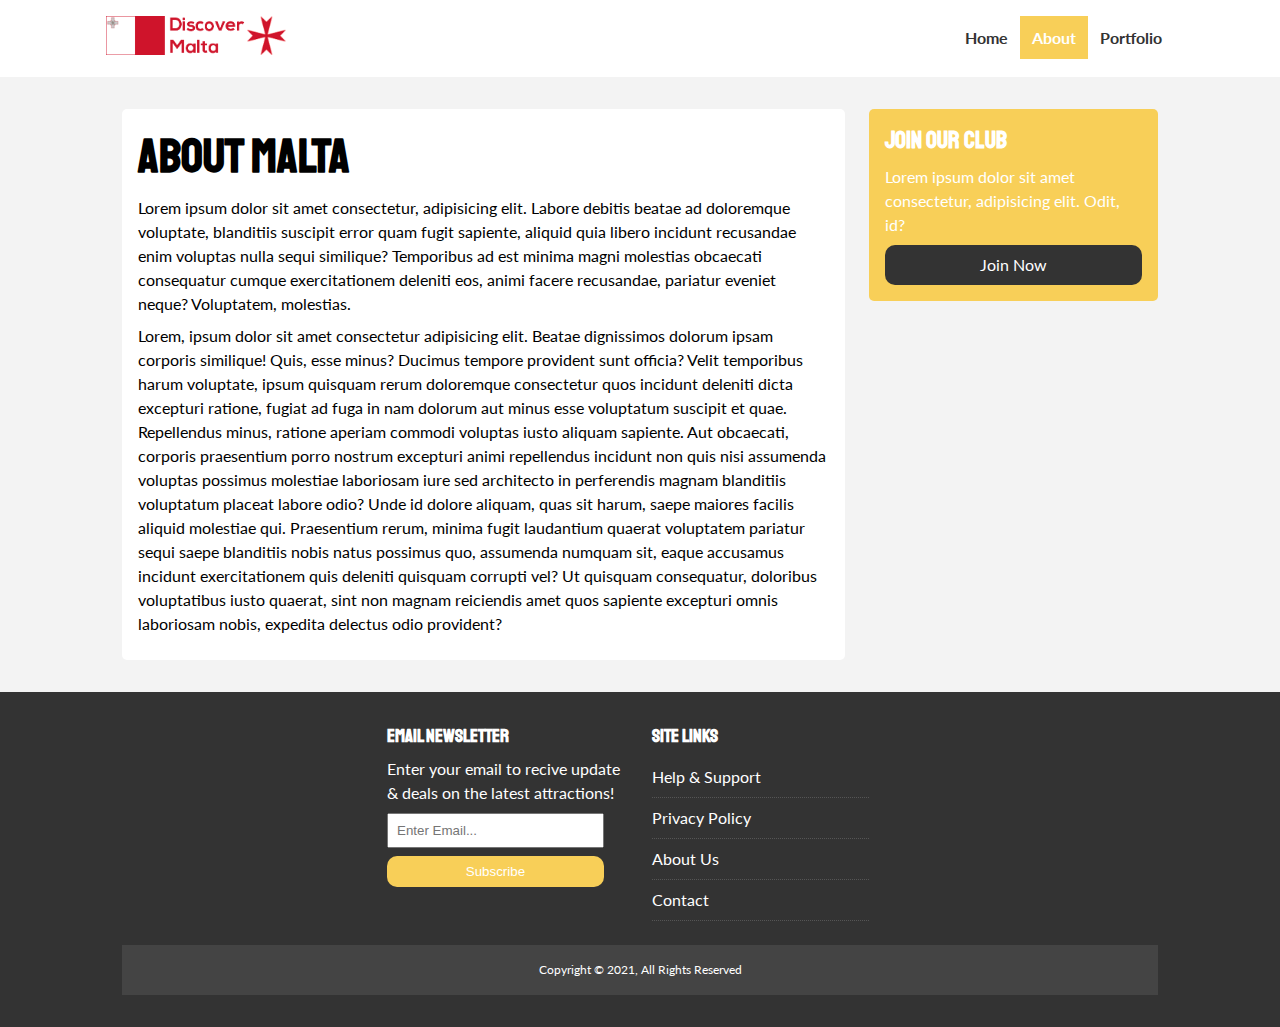
<file: about.html>
<!DOCTYPE html>
<html lang="en">
<head>
  <meta charset="UTF-8">
  <meta name="viewport" content="width=device-width, initial-scale=1.0">
  <meta http-equiv="X-UA-Compatible" content="ie=edge">
  <link rel="stylesheet" href="https://use.fontawesome.com/releases/v5.6.3/css/all.css" integrity="sha384-UHRtZLI+pbxtHCWp1t77Bi1L4ZtiqrqD80Kn4Z8NTSRyMA2Fd33n5dQ8lWUE00s/" crossorigin="anonymous">
  <link href="https://fonts.googleapis.com/css?family=Lato|Staatliches" rel="stylesheet">
  <link rel="stylesheet" href="css/style.css">
  <link rel="stylesheet" media="screen and (max-width: 768px)" href="css/mobile.css">
  <link rel="shortcut icon" type="image/x-icon" href="favicon.ico">
  <title>NewsGrid | About</title>
</head>
<body>
  <nav id="main-nav">
    <div class="container">
        <a href="index.html"> <img src="img/logo.png" alt="NewsGrid" class="logo"> </a>
      <div class="social">
        <a href="http://facebook.com" target="_blank"><i class="fab fa-facebook fa-2x"></i></a>
        <a href="http://twitter.com" target="_blank"><i class="fab fa-twitter fa-2x"></i></a>
        <a href="http://instagram.com" target="_blank"><i class="fab fa-instagram fa-2x"></i></a>
        <a href="http://youtube.com"   target="_blank"><i class="fab fa-youtube fa-2x"></i></a>
      </div>
      <ul>
        <li><a href="index.html">Home</a></li>
        <li><a class="current" href="about.html">About</a></li>
        <li><a href="../index.html">Portfolio</a></li>
      </ul>
    </div>
  </nav>

  <section id="about">
    <div class="container">
      <div class="page-container">
        <article class="card">
          <h1 class="l-heading">About Malta</h1>
          <p>Lorem ipsum dolor sit amet consectetur, adipisicing elit. Labore debitis beatae ad doloremque voluptate, blanditiis suscipit error quam fugit sapiente, aliquid quia libero incidunt recusandae enim voluptas nulla sequi similique? Temporibus ad est minima magni molestias obcaecati consequatur cumque exercitationem deleniti eos, animi facere recusandae, pariatur eveniet neque? Voluptatem, molestias.</p>
          <p>Lorem, ipsum dolor sit amet consectetur adipisicing elit. Beatae dignissimos dolorum ipsam corporis similique! Quis, esse minus? Ducimus tempore provident sunt officia? Velit temporibus harum voluptate, ipsum quisquam rerum doloremque consectetur quos incidunt deleniti dicta excepturi ratione, fugiat ad fuga in nam dolorum aut minus esse voluptatum suscipit et quae. Repellendus minus, ratione aperiam commodi voluptas iusto aliquam sapiente. Aut obcaecati, corporis praesentium porro nostrum excepturi animi repellendus incidunt non quis nisi assumenda voluptas possimus molestiae laboriosam iure sed architecto in perferendis magnam blanditiis voluptatum placeat labore odio? Unde id dolore aliquam, quas sit harum, saepe maiores facilis aliquid molestiae qui. Praesentium rerum, minima fugit laudantium quaerat voluptatem pariatur sequi saepe blanditiis nobis natus possimus quo, assumenda numquam sit, eaque accusamus incidunt exercitationem quis deleniti quisquam corrupti vel? Ut quisquam consequatur, doloribus voluptatibus iusto quaerat, sint non magnam reiciendis amet quos sapiente excepturi omnis laboriosam nobis, expedita delectus odio provident?</p>
        </article>
        <aside class="card bg-primary">
          <h2>Join Our Club</h2>
          <p>Lorem ipsum dolor sit amet consectetur, adipisicing elit. Odit, id?</p>
          <a href="#" class="btn btn-dark btn-block">Join Now</a>
        </aside>
      </div>
    </div>
  </section>

  <!-- Footer -->
  <footer id="main-footer" class="py-2">
    <div class="container footer-container">
      <div class="newsletter">
        <h3>Email Newsletter</h3>
        <p>Enter your email to recive update & deals on the latest attractions!</p>
        <form>
          <input type="email" placeholder="Enter Email...">
          <input type="submit" value="Subscribe" class="btn btn-primary">
        </form>
      </div>
      <div>
        <h3>Site Links</h3>
        <ul class="list">
          <li><a href="#">Help & Support</a></li>
          <li><a href="#">Privacy Policy</a></li>
          <li><a href="#">About Us</a></li>
          <li><a href="#">Contact</a></li>
        </ul>
      </div>
      <div>
        <p>
          Copyright &copy; 2021, All Rights Reserved
        </p>
      </div>
    </div>
  </footer>
</body>
</html>
</file>
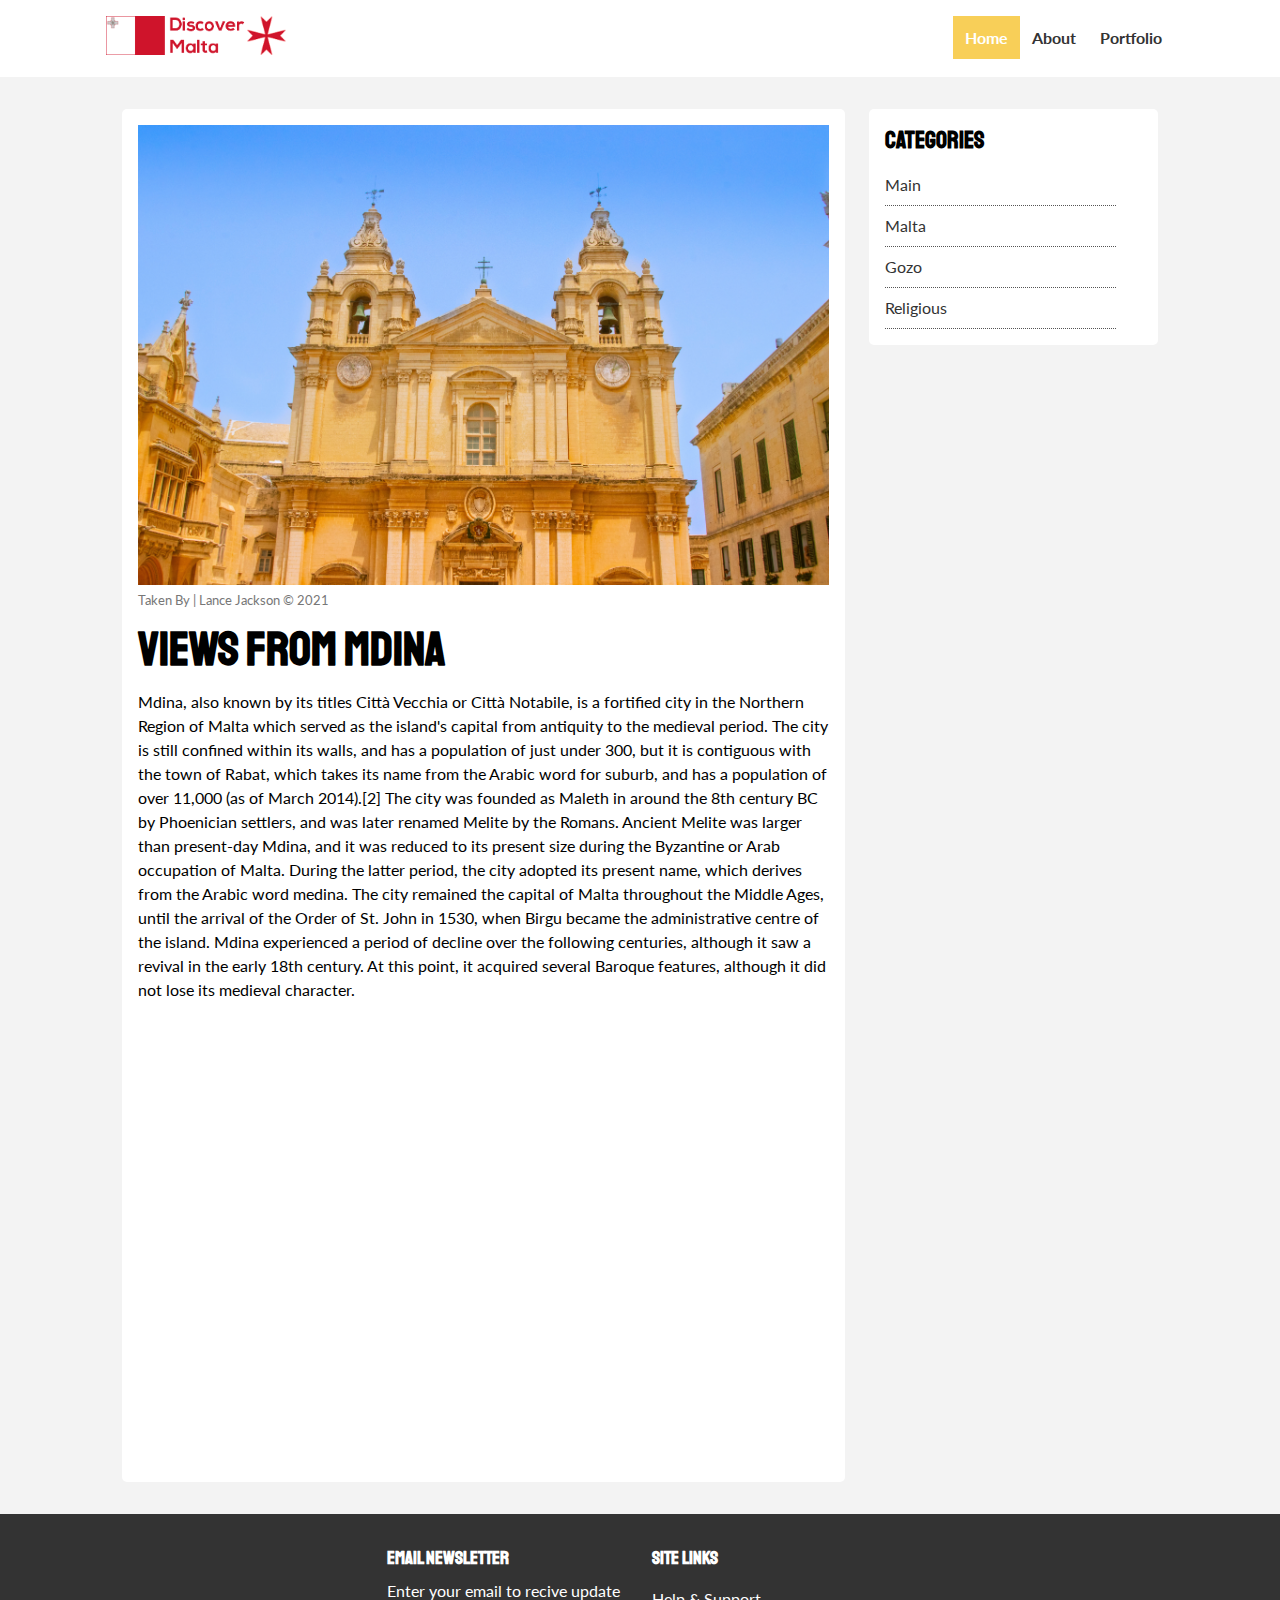
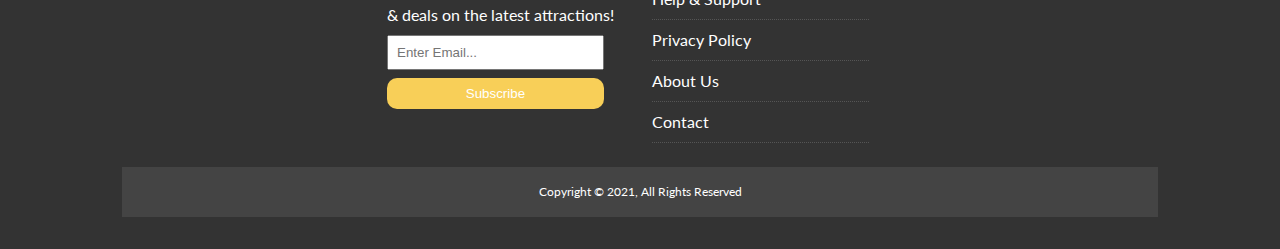
<file: article.html>
<!DOCTYPE html>
<html lang="en">
<head>
  <meta charset="UTF-8">
  <meta name="viewport" content="width=device-width, initial-scale=1.0">
  <meta http-equiv="X-UA-Compatible" content="ie=edge">
  <link rel="stylesheet" href="https://use.fontawesome.com/releases/v5.6.3/css/all.css" integrity="sha384-UHRtZLI+pbxtHCWp1t77Bi1L4ZtiqrqD80Kn4Z8NTSRyMA2Fd33n5dQ8lWUE00s/" crossorigin="anonymous">
  <link href="https://fonts.googleapis.com/css?family=Lato|Staatliches" rel="stylesheet">
  <link rel="stylesheet" href="css/style.css">
  <link rel="stylesheet" media="screen and (max-width: 768px)" href="css/mobile.css">
  <link rel="shortcut icon" type="image/x-icon" href="favicon.ico">
  <title>NewsGrid | Latest News</title>
</head>
<body>
  <nav id="main-nav">
    <div class="container">
        <a href="index.html"> <img src="img/logo.png" alt="NewsGrid" class="logo"> </a>
      <div class="social">
        <a href="http://facebook.com" target="_blank"><i class="fab fa-facebook fa-2x"></i></a>
        <a href="http://twitter.com" target="_blank"><i class="fab fa-twitter fa-2x"></i></a>
        <a href="http://instagram.com" target="_blank"><i class="fab fa-instagram fa-2x"></i></a>
        <a href="http://youtube.com" target="_blank"><i class="fab fa-youtube fa-2x"></i></a>
      </div>
      <ul>
        <li><a class="current" href="index.html">Home</a></li>
        <li><a href="about.html">About</a></li>
        <li><a href="../index.html">Portfolio</a></li>
      </ul>
    </div>
  </nav>

  <section id="article">
    <div class="container">
      <div class="page-container">
        <article class="card">
          <img src="img/articles/ent1.jpg" alt="">
          <p class="photo-credits"> Taken By | Lance Jackson &copy; 2021</p>
          <h1 class="l-heading">Views From Mdina</h1>
          <p>Mdina, also known by its titles Città Vecchia or Città Notabile, is a fortified city in the Northern Region of Malta which served as the island's capital from antiquity to the medieval period. The city is still confined within its walls, and has a population of just under 300, but it is contiguous with the town of Rabat, which takes its name from the Arabic word for suburb, and has a population of over 11,000 (as of March 2014).[2]

            The city was founded as Maleth in around the 8th century BC by Phoenician settlers, and was later renamed Melite by the Romans. Ancient Melite was larger than present-day Mdina, and it was reduced to its present size during the Byzantine or Arab occupation of Malta. During the latter period, the city adopted its present name, which derives from the Arabic word medina. The city remained the capital of Malta throughout the Middle Ages, until the arrival of the Order of St. John in 1530, when Birgu became the administrative centre of the island. Mdina experienced a period of decline over the following centuries, although it saw a revival in the early 18th century. At this point, it acquired several Baroque features, although it did not lose its medieval character.</p>
          <iframe class="map" src="https://www.google.com/maps/embed?pb=!1m18!1m12!1m3!1d12929.752300620577!2d14.397513184905897!3d35.887285132346406!2m3!1f0!2f0!3f0!3m2!1i1024!2i768!4f13.1!3m3!1m2!1s0x130e519568ce9a2f%3A0x99705c199db5bc13!2sMdina%2C%20Malta!5e0!3m2!1sen!2sus!4v1628362356857!5m2!1sen!2sus" width="600" height="450" style="border:0;" allowfullscreen="" loading="lazy"></iframe>
        </article>

        <aside id="categories" class="card">
          <h2>Categories</h2>
          <ul class="list">
            <li><a href="main.html"><i class="fas fa-chevron-right"></i> Main</a></li>
            <li><a href="article1.html"><i class="fas fa-chevron-right"></i> Malta</a></li>
            <li><a href="article2.html"><i class="fas fa-chevron-right"></i> Gozo</a></li>
            <li><a href="religion.html#"><i class="fas fa-chevron-right"></i> Religious</a></li>
          </ul>
        </aside>

      </div>
    </div>
  </section>

  <!-- Footer -->
  <footer id="main-footer" class="py-2">
    <div class="container footer-container">
      <div class="newsletter">
        <h3>Email Newsletter</h3>
        <p>Enter your email to recive update & deals on the latest attractions!</p>
        <form>
          <input type="email" placeholder="Enter Email...">
          <input type="submit" value="Subscribe" class="btn btn-primary">
        </form>
      </div>
      <div>
        <h3>Site Links</h3>
        <ul class="list">
          <li><a href="#">Help & Support</a></li>
          <li><a href="#">Privacy Policy</a></li>
          <li><a href="#">About Us</a></li>
          <li><a href="#">Contact</a></li>
        </ul>
      </div>
      <div>
        <p>
          Copyright &copy; 2021, All Rights Reserved
        </p>
      </div>
    </div>
  </footer>

</body>
</html>
</file>
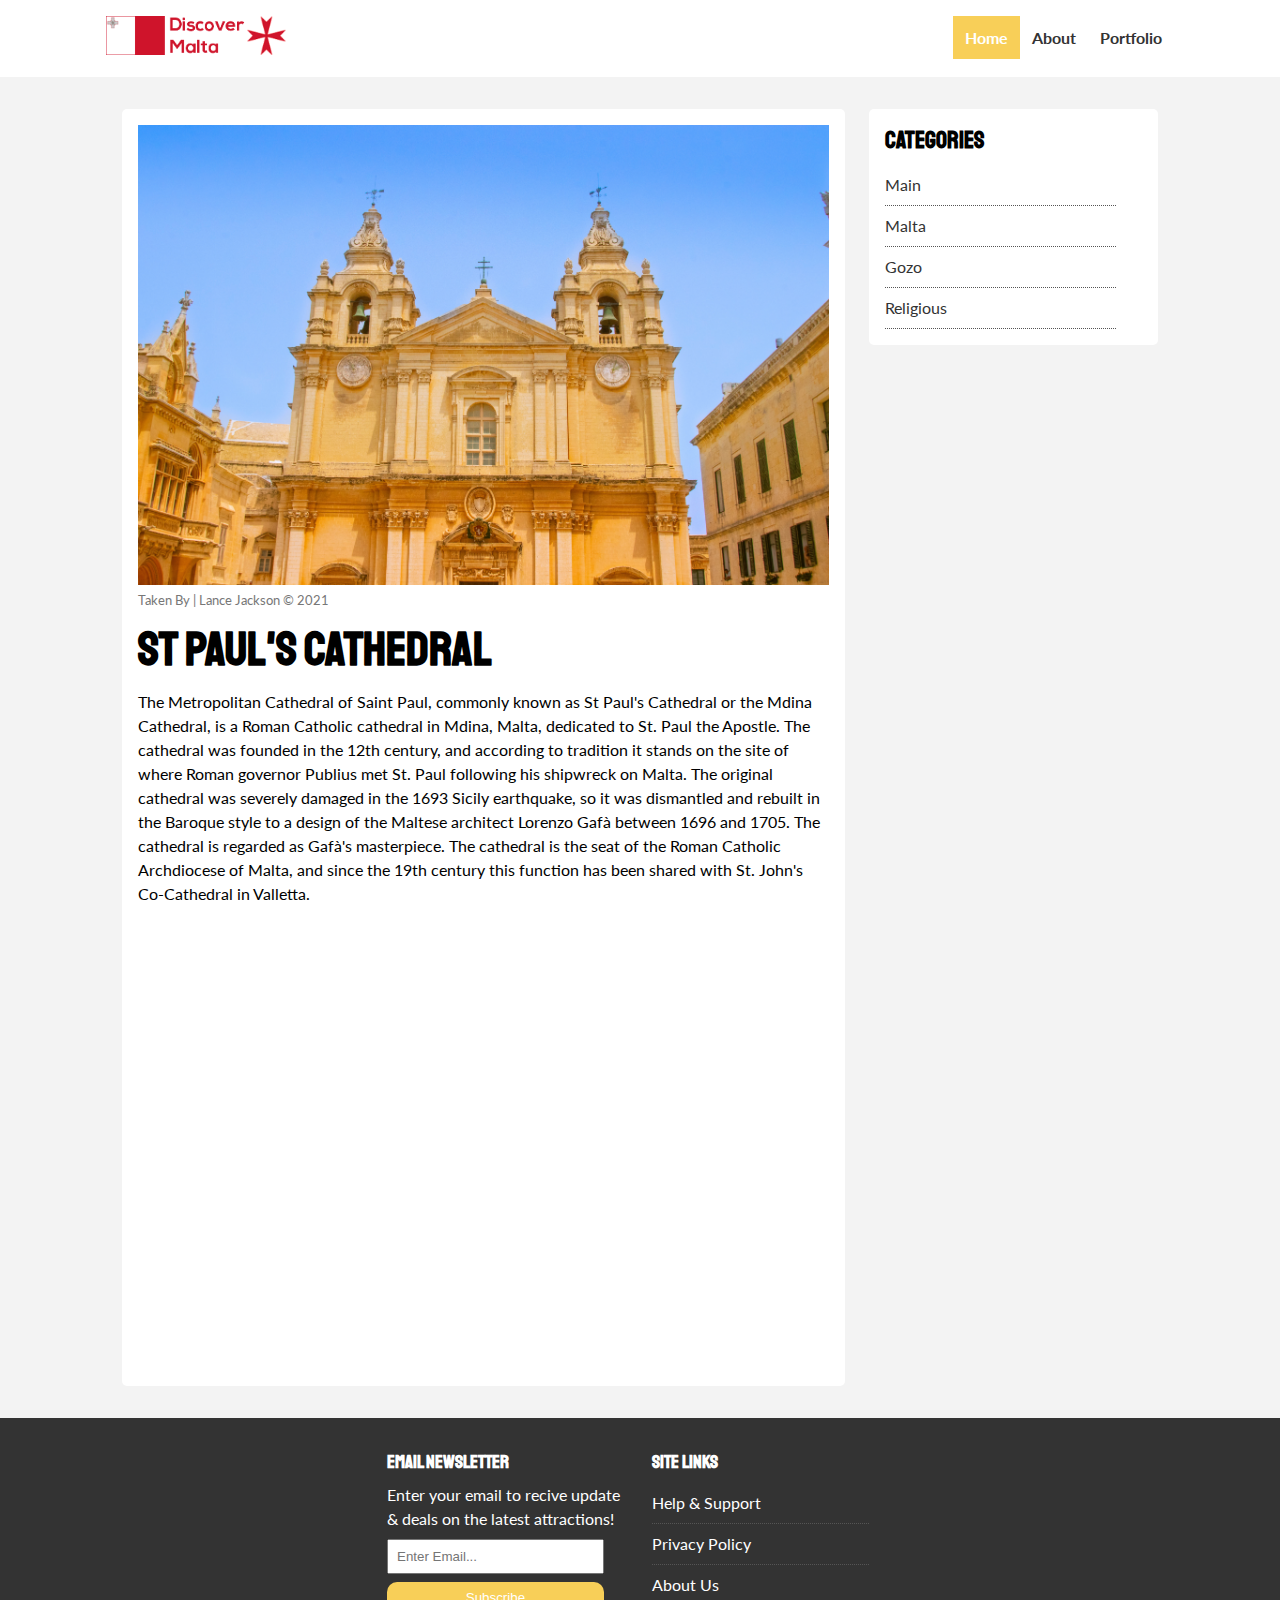
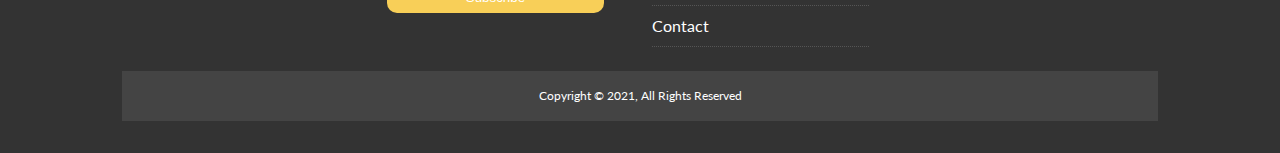
<file: article1.html>
<!DOCTYPE html>
<html lang="en">
<head>
  <meta charset="UTF-8">
  <meta name="viewport" content="width=device-width, initial-scale=1.0">
  <meta http-equiv="X-UA-Compatible" content="ie=edge">
  <link rel="stylesheet" href="https://use.fontawesome.com/releases/v5.6.3/css/all.css" integrity="sha384-UHRtZLI+pbxtHCWp1t77Bi1L4ZtiqrqD80Kn4Z8NTSRyMA2Fd33n5dQ8lWUE00s/" crossorigin="anonymous">
  <link href="https://fonts.googleapis.com/css?family=Lato|Staatliches" rel="stylesheet">
  <link rel="stylesheet" href="css/style.css">
  <link rel="stylesheet" media="screen and (max-width: 768px)" href="css/mobile.css">
  <link rel="shortcut icon" type="image/x-icon" href="favicon.ico">
  
  <title>NewsGrid | Latest News</title>
</head>
<body>
  <nav id="main-nav">
    <div class="container">
        <a href="index.html"> <img src="img/logo.png" alt="NewsGrid" class="logo"> </a>
      <div class="social">
        <a href="http://facebook.com" target="_blank"><i class="fab fa-facebook fa-2x"></i></a>
        <a href="http://twitter.com" target="_blank"><i class="fab fa-twitter fa-2x"></i></a>
        <a href="http://instagram.com" target="_blank"><i class="fab fa-instagram fa-2x"></i></a>
        <a href="http://youtube.com" target="_blank"><i class="fab fa-youtube fa-2x"></i></a>
      </div>
      <ul>
        <li><a class="current" href="index.html">Home</a></li>
        <li><a href="about.html">About</a></li>
        <li><a href="../index.html">Portfolio</a></li>
      </ul>
    </div>
  </nav>

  <section id="article">
    <div class="container">
      <div class="page-container">
        <article class="card">
          <img src="img/articles/ent1.jpg" alt="">
          <p class="photo-credits"> Taken By | Lance Jackson &copy; 2021</p>
          <h1 class="l-heading">St Paul's Cathedral</h1>
          <p>The Metropolitan Cathedral of Saint Paul, commonly known as St Paul's Cathedral or the Mdina Cathedral, is a Roman Catholic cathedral in Mdina, Malta, dedicated to St. Paul the Apostle. The cathedral was founded in the 12th century, and according to tradition it stands on the site of where Roman governor Publius met St. Paul following his shipwreck on Malta. The original cathedral was severely damaged in the 1693 Sicily earthquake, so it was dismantled and rebuilt in the Baroque style to a design of the Maltese architect Lorenzo Gafà between 1696 and 1705. The cathedral is regarded as Gafà's masterpiece.

            The cathedral is the seat of the Roman Catholic Archdiocese of Malta, and since the 19th century this function has been shared with St. John's Co-Cathedral in Valletta.</p>
            <iframe  class="map" src="https://www.google.com/maps/embed?pb=!1m18!1m12!1m3!1d3232.475516786449!2d14.40172591569271!3d35.88636788014707!2m3!1f0!2f0!3f0!3m2!1i1024!2i768!4f13.1!3m3!1m2!1s0x130e51bff2b48141%3A0x763bd2cc88f048aa!2sMdina%20Cathedral!5e0!3m2!1sen!2sus!4v1628358866312!5m2!1sen!2sus" width="600" height="450" style="border:0;" allowfullscreen="" loading="lazy"></iframe>
        </article>

        <aside id="categories" class="card">
          <h2>Categories</h2>
          <ul class="list">
            <li><a href="main.html"><i class="fas fa-chevron-right"></i> Main</a></li>
            <li><a href="article1.html"><i class="fas fa-chevron-right"></i> Malta</a></li>
            <li><a href="article2.html"><i class="fas fa-chevron-right"></i> Gozo</a></li>
            <li><a href="religion.html#"><i class="fas fa-chevron-right"></i> Religious</a></li>
          </ul>
        </aside>

      </div>
    </div>
    
  </section>

  <!-- Footer -->
  <footer id="main-footer" class="py-2">
    <div class="container footer-container">
      <div class="newsletter">
        <h3>Email Newsletter</h3>
        <p>Enter your email to recive update & deals on the latest attractions!</p>
        <form>
          <input type="email" placeholder="Enter Email...">
          <input type="submit" value="Subscribe" class="btn btn-primary">
        </form>
      </div>
      <div>
        <h3>Site Links</h3>
        <ul class="list">
          <li><a href="#">Help & Support</a></li>
          <li><a href="#">Privacy Policy</a></li>
          <li><a href="#">About Us</a></li>
          <li><a href="#">Contact</a></li>
        </ul>
      </div>
      <div>
        <p>
          Copyright &copy; 2021, All Rights Reserved
        </p>
      </div>
    </div>
  </footer>

</body>
</html>
</file>
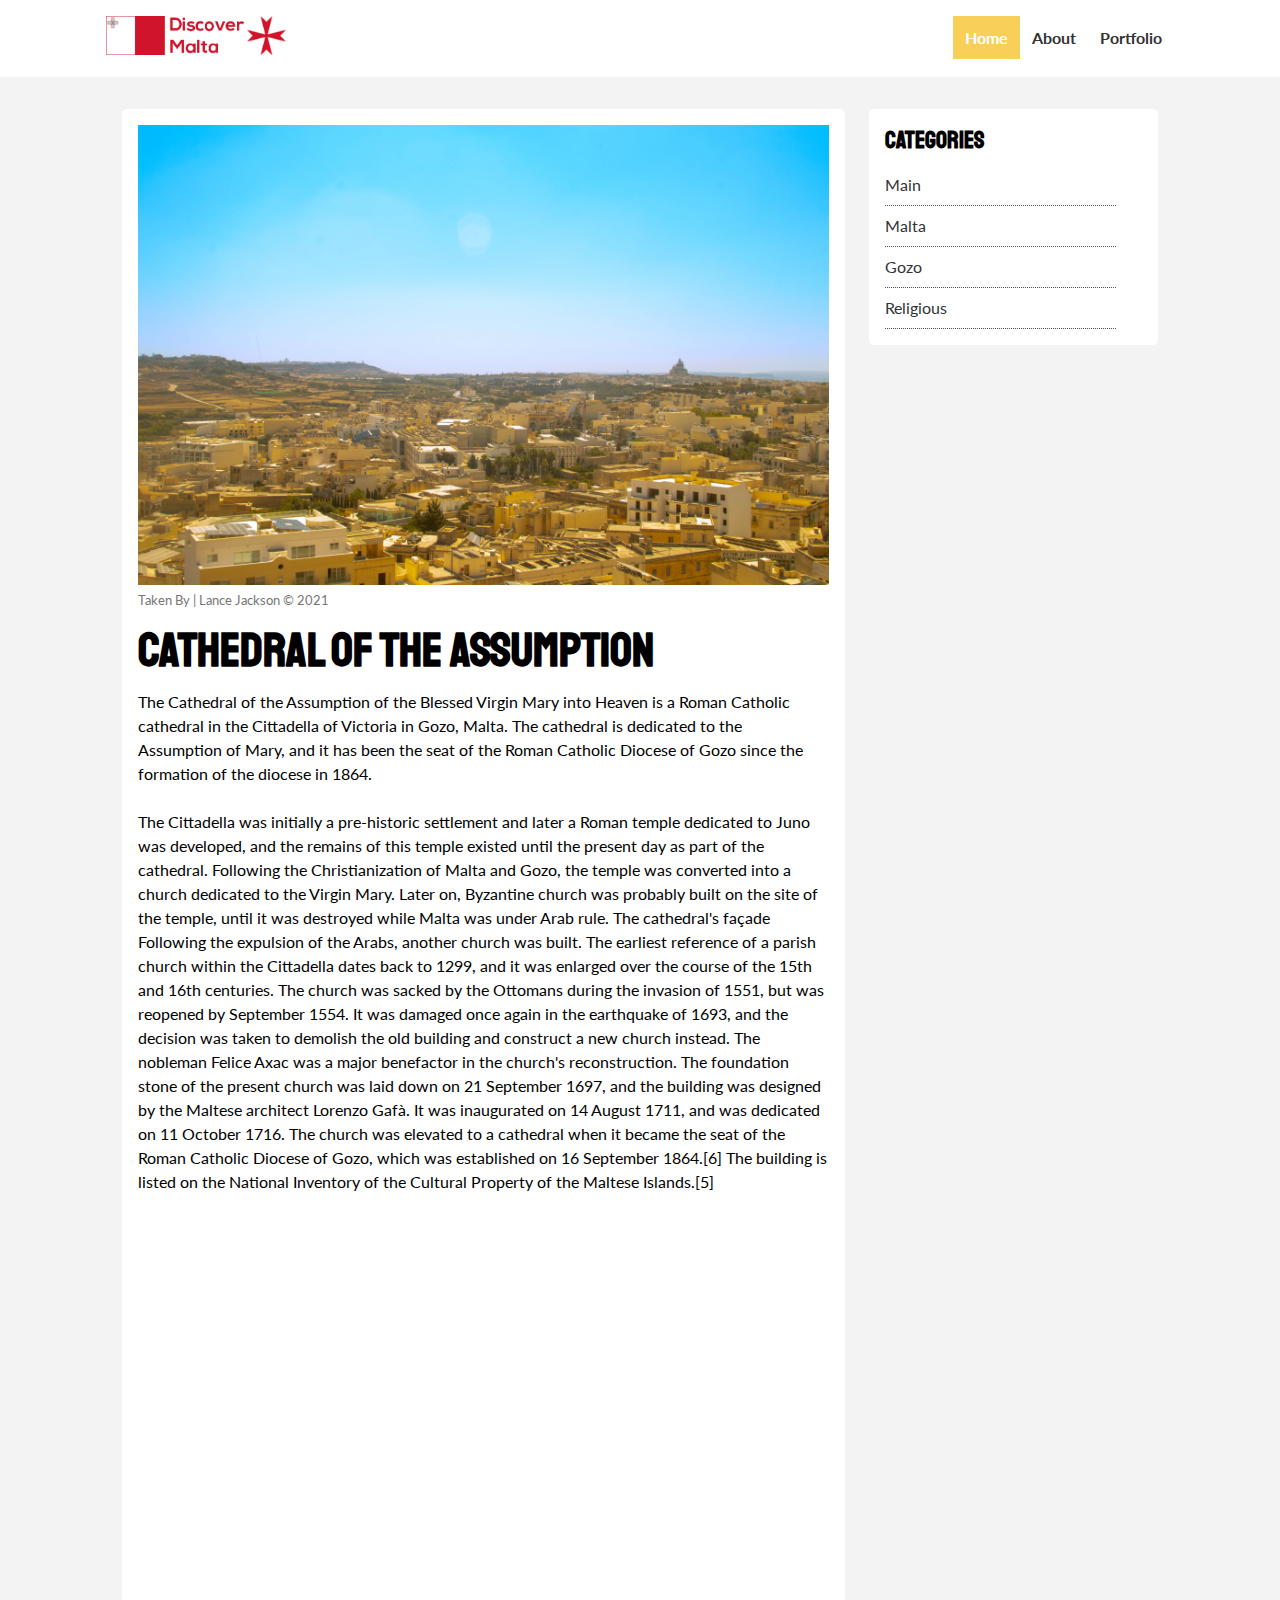
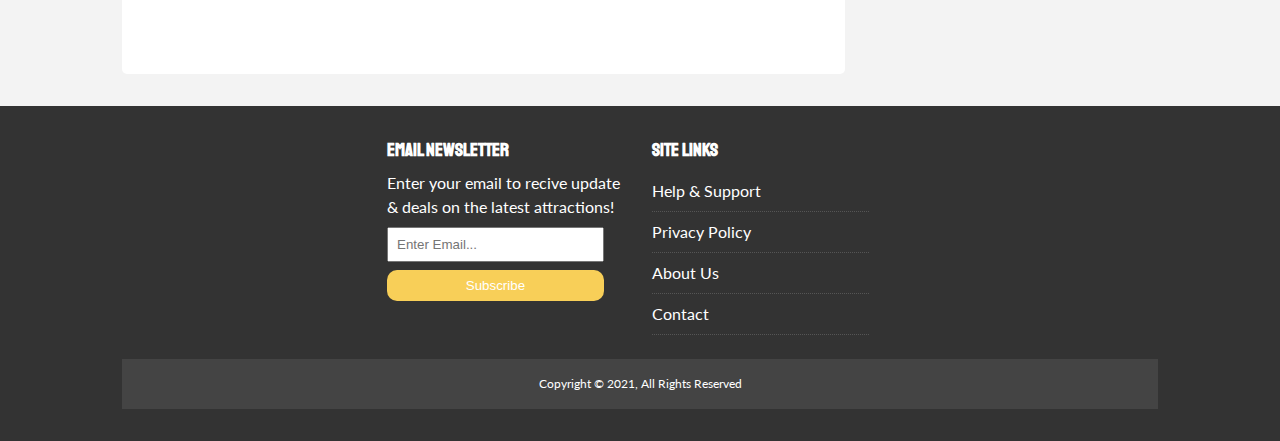
<file: article2.html>
<!DOCTYPE html>
<html lang="en">
<head>
  <meta charset="UTF-8">
  <meta name="viewport" content="width=device-width, initial-scale=1.0">
  <meta http-equiv="X-UA-Compatible" content="ie=edge">
  <link rel="stylesheet" href="https://use.fontawesome.com/releases/v5.6.3/css/all.css" integrity="sha384-UHRtZLI+pbxtHCWp1t77Bi1L4ZtiqrqD80Kn4Z8NTSRyMA2Fd33n5dQ8lWUE00s/" crossorigin="anonymous">
  <link href="https://fonts.googleapis.com/css?family=Lato|Staatliches" rel="stylesheet">
  <link rel="stylesheet" href="css/style.css">
  <link rel="stylesheet" media="screen and (max-width: 768px)" href="css/mobile.css">
  <link rel="shortcut icon" type="image/x-icon" href="favicon.ico">
  <title>NewsGrid | Latest News</title>
</head>
<body>
  <nav id="main-nav">
    <div class="container">
        <a href="index.html"> <img src="img/logo.png" alt="NewsGrid" class="logo"> </a>
      <div class="social">
        <a href="http://facebook.com" target="_blank"><i class="fab fa-facebook fa-2x"></i></a>
        <a href="http://twitter.com" target="_blank"><i class="fab fa-twitter fa-2x"></i></a>
        <a href="http://instagram.com" target="_blank"><i class="fab fa-instagram fa-2x"></i></a>
        <a href="http://youtube.com" target="_blank"><i class="fab fa-youtube fa-2x"></i></a>
      </div>
      <ul>
        <li><a class="current" href="index.html">Home</a></li>
        <li><a href="about.html">About</a></li>
        <li><a href="../index.html">Portfolio</a></li>
      </ul>
    </div>
  </nav>

  <section id="article">
    <div class="container">
      <div class="page-container">
        <article class="card">
          <img src="img/articles/art3.jpg" alt="">
          <p class="photo-credits"> Taken By | Lance Jackson &copy; 2021</p>
          <h1 class="l-heading">Cathedral of the Assumption</h1>
          
          <p>The Cathedral of the Assumption of the Blessed Virgin Mary into Heaven is a Roman Catholic cathedral in the Cittadella of Victoria in Gozo, Malta. The cathedral is dedicated to the Assumption of Mary, and it has been the seat of the Roman Catholic Diocese of Gozo since the formation of the diocese in 1864.
            <br><br>
            The Cittadella was initially a pre-historic settlement and later a Roman temple dedicated to Juno was developed, and the remains of this temple existed until the present day as part of the cathedral. Following the Christianization of Malta and Gozo, the temple was converted into a church dedicated to the Virgin Mary. Later on, Byzantine church was probably built on the site of the temple, until it was destroyed while Malta was under Arab rule. The cathedral's façade
            Following the expulsion of the Arabs, another church was built. The earliest reference of a parish church within the Cittadella dates back to 1299, and it was enlarged over the course of the 15th and 16th centuries. The church was sacked by the Ottomans during the invasion of 1551, but was reopened by September 1554. It was damaged once again in the earthquake of 1693, and the decision was taken to demolish the old building and construct a new church instead.
            The nobleman Felice Axac was a major benefactor in the church's reconstruction. The foundation stone of the present church was laid down on 21 September 1697, and the building was designed by the Maltese architect Lorenzo Gafà. It was inaugurated on 14 August 1711, and was dedicated on 11 October 1716.

The church was elevated to a cathedral when it became the seat of the Roman Catholic Diocese of Gozo, which was established on 16 September 1864.[6]

The building is listed on the National Inventory of the Cultural Property of the Maltese Islands.[5]
          </p>
          <iframe class="map" src="https://www.google.com/maps/embed?pb=!1m18!1m12!1m3!1d3225.9428273890057!2d14.237532315696164!3d36.046101180110874!2m3!1f0!2f0!3f0!3m2!1i1024!2i768!4f13.1!3m3!1m2!1s0x130fb4f805e1b269%3A0xa2699a6833dfe0eb!2sCathedral%20of%20the%20Assumption!5e0!3m2!1sen!2sus!4v1628359140544!5m2!1sen!2sus" width="600" height="450" style="border:0;" allowfullscreen="" loading="lazy"></iframe>
        </article>

        <aside id="categories" class="card">
          <h2>Categories</h2>
          <ul class="list">
            <li><a href="main.html"><i class="fas fa-chevron-right"></i> Main</a></li>
            <li><a href="article1.html"><i class="fas fa-chevron-right"></i> Malta</a></li>
            <li><a href="article2.html"><i class="fas fa-chevron-right"></i> Gozo</a></li>
            <li><a href="religion.html#"><i class="fas fa-chevron-right"></i> Religious</a></li>
          </ul>
        </aside>

      </div>
    </div>
  </section>

  <!-- Footer -->
  <footer id="main-footer" class="py-2">
    <div class="container footer-container">
      <div class="newsletter">
        <h3>Email Newsletter</h3>
        <p>Enter your email to recive update & deals on the latest attractions!</p>
        <form>
          <input type="email" placeholder="Enter Email...">
          <input type="submit" value="Subscribe" class="btn btn-primary">
        </form>
      </div>
      <div>
        <h3>Site Links</h3>
        <ul class="list">
          <li><a href="#">Help & Support</a></li>
          <li><a href="#">Privacy Policy</a></li>
          <li><a href="#">About Us</a></li>
          <li><a href="#">Contact</a></li>
        </ul>
      </div>
      <div>
        <p>
          Copyright &copy; 2021, All Rights Reserved
        </p>
      </div>
    </div>
  </footer>

</body>
</html>
</file>
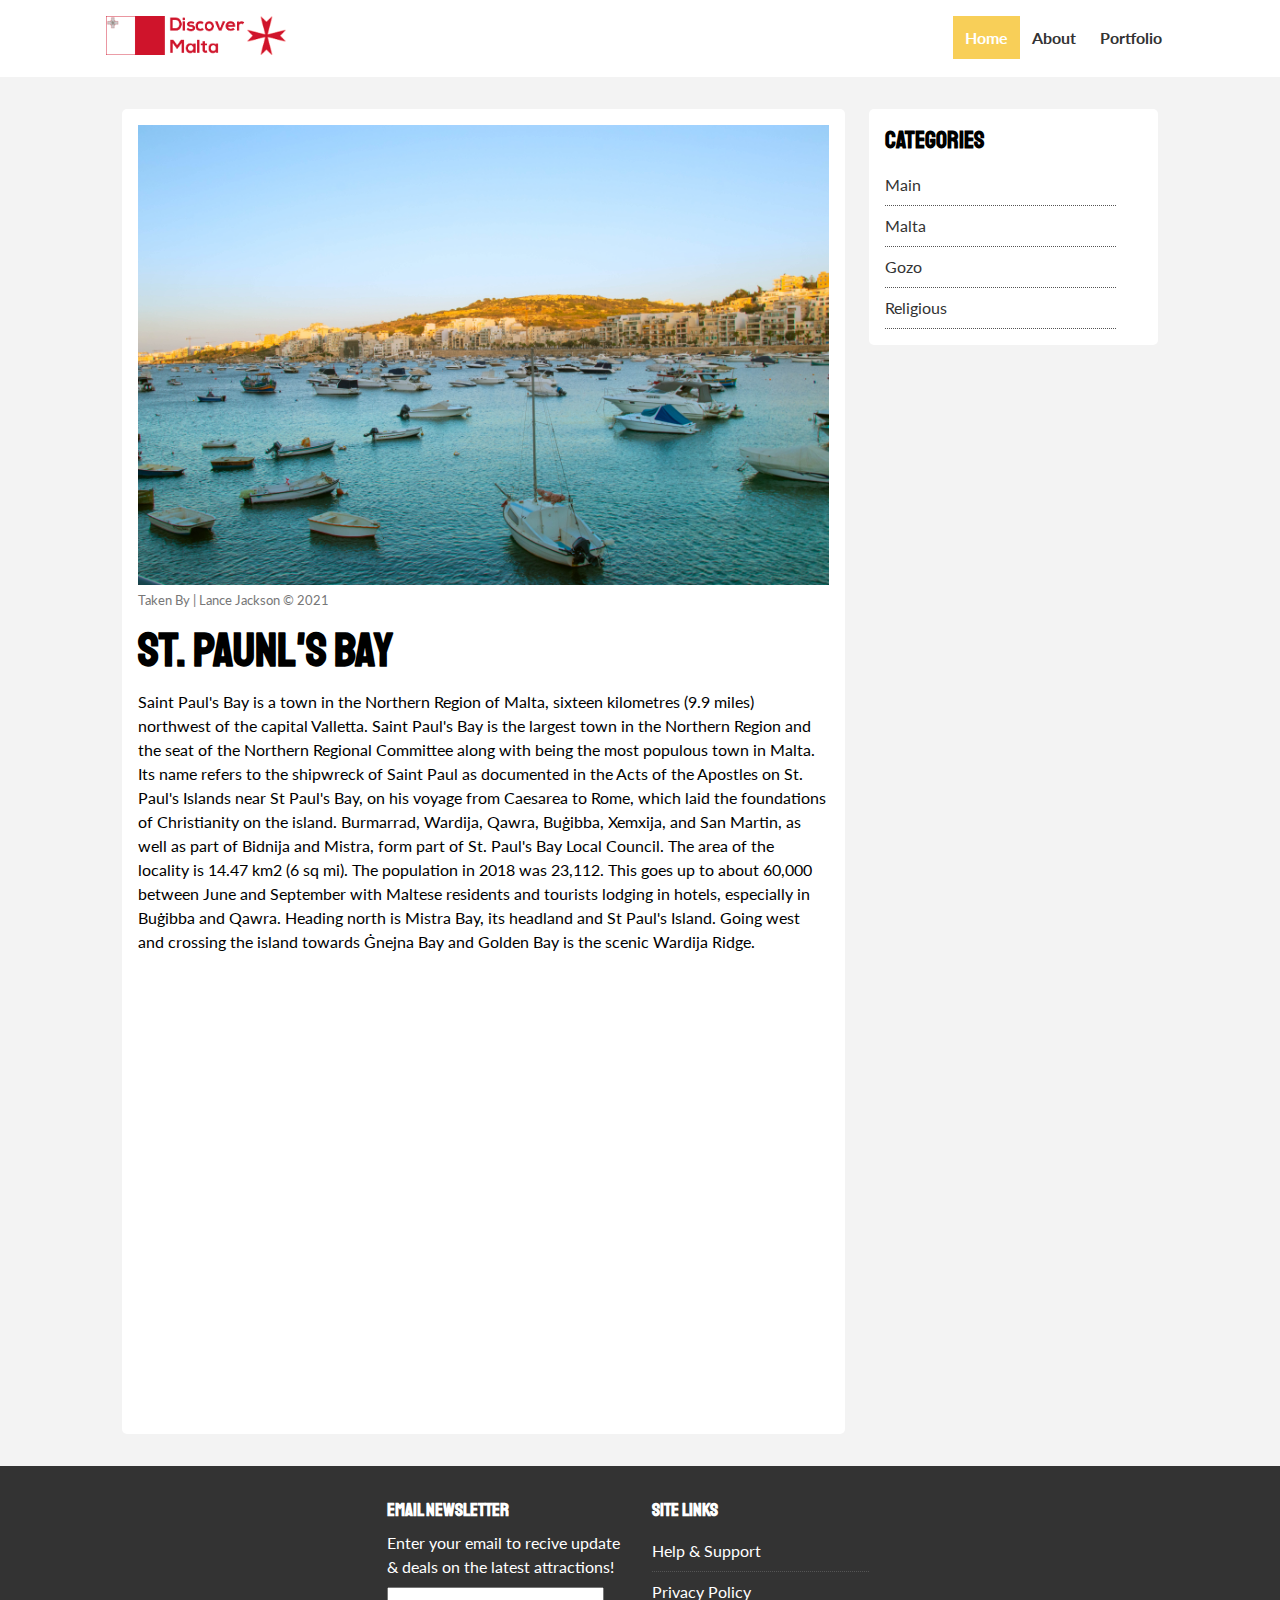
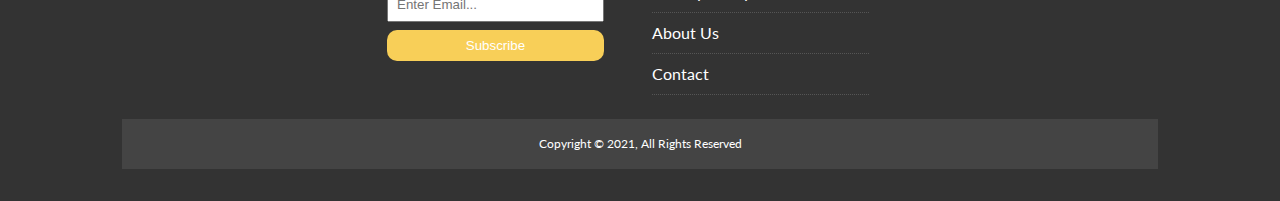
<file: article3.html>
<!DOCTYPE html>
<html lang="en">
<head>
  <meta charset="UTF-8">
  <meta name="viewport" content="width=device-width, initial-scale=1.0">
  <meta http-equiv="X-UA-Compatible" content="ie=edge">
  <link rel="stylesheet" href="https://use.fontawesome.com/releases/v5.6.3/css/all.css" integrity="sha384-UHRtZLI+pbxtHCWp1t77Bi1L4ZtiqrqD80Kn4Z8NTSRyMA2Fd33n5dQ8lWUE00s/" crossorigin="anonymous">
  <link href="https://fonts.googleapis.com/css?family=Lato|Staatliches" rel="stylesheet">
  <link rel="stylesheet" href="css/style.css">
  <link rel="stylesheet" media="screen and (max-width: 768px)" href="css/mobile.css">
  <link rel="shortcut icon" type="image/x-icon" href="favicon.ico">
  <title>NewsGrid | Latest News</title>
</head>
<body>
  <nav id="main-nav">
    <div class="container">
        <a href="index.html"> <img src="img/logo.png" alt="NewsGrid" class="logo"> </a>
      <div class="social">
        <a href="http://facebook.com" target="_blank"><i class="fab fa-facebook fa-2x"></i></a>
        <a href="http://twitter.com" target="_blank"><i class="fab fa-twitter fa-2x"></i></a>
        <a href="http://instagram.com" target="_blank"><i class="fab fa-instagram fa-2x"></i></a>
        <a href="http://youtube.com" target="_blank"><i class="fab fa-youtube fa-2x"></i></a>
      </div>
      <ul>
        <li><a class="current" href="index.html">Home</a></li>
        <li><a href="about.html">About</a></li>
        <li><a href="../index.html">Portfolio</a></li>
      </ul>
    </div>
  </nav>

  <section id="article">
    <div class="container">
      <div class="page-container">
        <article class="card">
          <img src="img/articles/art4.jpg" alt="">
          <p class="photo-credits"> Taken By | Lance Jackson &copy; 2021</p>
          <h1 class="l-heading">St. Paunl's Bay</h1>
          <p>Saint Paul's Bay is a town in the Northern Region of Malta, sixteen kilometres (9.9 miles) northwest of the capital Valletta. Saint Paul's Bay is the largest town in the Northern Region and the seat of the Northern Regional Committee along with being the most populous town in Malta.

            Its name refers to the shipwreck of Saint Paul as documented in the Acts of the Apostles on St. Paul's Islands near St Paul's Bay, on his voyage from Caesarea to Rome, which laid the foundations of Christianity on the island.
            
            Burmarrad, Wardija, Qawra, Buġibba, Xemxija, and San Martin, as well as part of Bidnija and Mistra, form part of St. Paul's Bay Local Council. The area of the locality is 14.47 km2 (6 sq mi).
            
            The population in 2018 was 23,112. This goes up to about 60,000 between June and September with Maltese residents and tourists lodging in hotels, especially in Buġibba and Qawra.
            
            Heading north is Mistra Bay, its headland and St Paul's Island. Going west and crossing the island towards Ġnejna Bay and Golden Bay is the scenic Wardija Ridge.</p>
          <iframe class="map" src="https://www.google.com/maps/embed?pb=!1m18!1m12!1m3!1d25843.665384213346!2d14.38177362754958!3d35.935760278673335!2m3!1f0!2f0!3f0!3m2!1i1024!2i768!4f13.1!3m3!1m2!1s0x130e4e698d84e505%3A0x600c991898dd0537!2sSt%20Paul&#39;s%20Bay%2C%20Malta!5e0!3m2!1sen!2sus!4v1628362406561!5m2!1sen!2sus" width="600" height="450" style="border:0;" allowfullscreen="" loading="lazy"></iframe>
        </article>

        <aside id="categories" class="card">
          <h2>Categories</h2>
          <ul class="list">
            <li><a href="main.html"><i class="fas fa-chevron-right"></i> Main</a></li>
            <li><a href="article1.html"><i class="fas fa-chevron-right"></i> Malta</a></li>
            <li><a href="article2.html"><i class="fas fa-chevron-right"></i> Gozo</a></li>
            <li><a href="religion.html#"><i class="fas fa-chevron-right"></i> Religious</a></li>
          </ul>
        </aside>
      </div>
    </div>
  </section>

  <!-- Footer -->
  <footer id="main-footer" class="py-2">
    <div class="container footer-container">
      <div class="newsletter">
        <h3>Email Newsletter</h3>
        <p>Enter your email to recive update & deals on the latest attractions!</p>
        <form>
          <input type="email" placeholder="Enter Email...">
          <input type="submit" value="Subscribe" class="btn btn-primary">
        </form>
      </div>
      <div>
        <h3>Site Links</h3>
        <ul class="list">
          <li><a href="#">Help & Support</a></li>
          <li><a href="#">Privacy Policy</a></li>
          <li><a href="#">About Us</a></li>
          <li><a href="#">Contact</a></li>
        </ul>
      </div>
      <div>
        <p>
          Copyright &copy; 2021, All Rights Reserved
        </p>
      </div>
    </div>
  </footer>

</body>
</html>
</file>
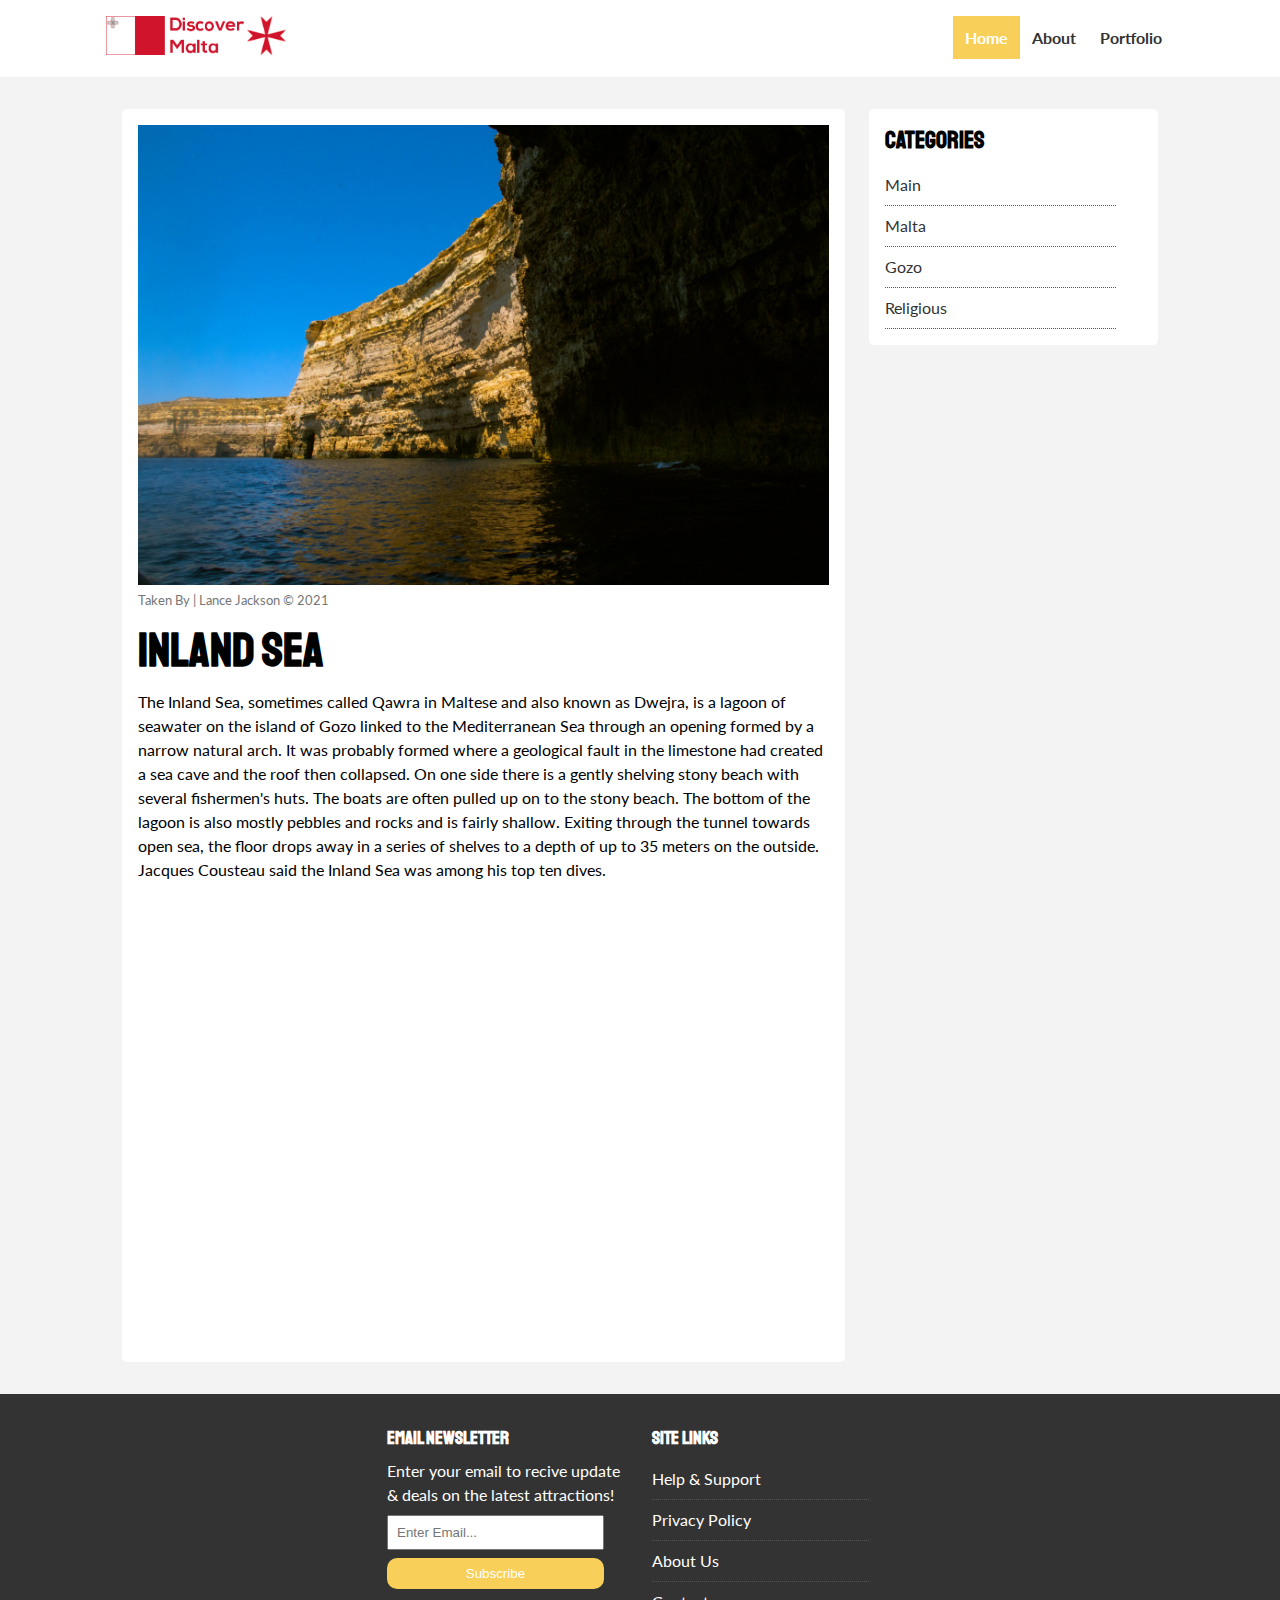
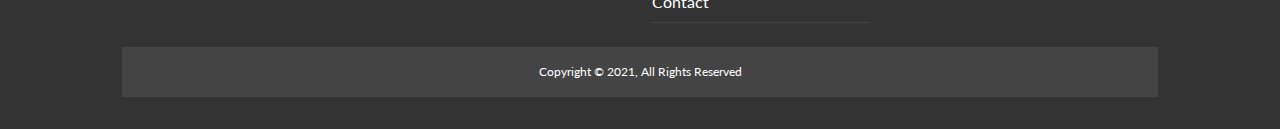
<file: article4.html>
<!DOCTYPE html>
<html lang="en">
<head>
  <meta charset="UTF-8">
  <meta name="viewport" content="width=device-width, initial-scale=1.0">
  <meta http-equiv="X-UA-Compatible" content="ie=edge">
  <link rel="stylesheet" href="https://use.fontawesome.com/releases/v5.6.3/css/all.css" integrity="sha384-UHRtZLI+pbxtHCWp1t77Bi1L4ZtiqrqD80Kn4Z8NTSRyMA2Fd33n5dQ8lWUE00s/" crossorigin="anonymous">
  <link href="https://fonts.googleapis.com/css?family=Lato|Staatliches" rel="stylesheet">
  <link rel="stylesheet" href="css/style.css">
  <link rel="stylesheet" media="screen and (max-width: 768px)" href="css/mobile.css">
  <link rel="shortcut icon" type="image/x-icon" href="favicon.ico">
  <title>NewsGrid | Latest News</title>
</head>
<body>
  <nav id="main-nav">
    <div class="container">
        <a href="index.html"> <img src="img/logo.png" alt="NewsGrid" class="logo"> </a>
      <div class="social">
        <a href="http://facebook.com" target="_blank"><i class="fab fa-facebook fa-2x"></i></a>
        <a href="http://twitter.com" target="_blank"><i class="fab fa-twitter fa-2x"></i></a>
        <a href="http://instagram.com" target="_blank"><i class="fab fa-instagram fa-2x"></i></a>
        <a href="http://youtube.com" target="_blank"><i class="fab fa-youtube fa-2x"></i></a>
      </div>
      <ul>
        <li><a class="current" href="index.html">Home</a></li>
        <li><a href="about.html">About</a></li>
        <li><a href="../index.html">Portfolio</a></li>
      </ul>
    </div>
  </nav>

  <section id="article">
    <div class="container">
      <div class="page-container">
        <article class="card">
          <img src="img/articles/art5.jpg" alt="">
          <p class="photo-credits"> Taken By | Lance Jackson &copy; 2021</p>
          <h1 class="l-heading">Inland Sea</h1>
          <p>The Inland Sea, sometimes called Qawra in Maltese and also known as Dwejra, is a lagoon of seawater on the island of Gozo linked to the Mediterranean Sea through an opening formed by a narrow natural arch.

            It was probably formed where a geological fault in the limestone had created a sea cave and the roof then collapsed.
            
            On one side there is a gently shelving stony beach with several fishermen's huts. The boats are often pulled up on to the stony beach. The bottom of the lagoon is also mostly pebbles and rocks and is fairly shallow. Exiting through the tunnel towards open sea, the floor drops away in a series of shelves to a depth of up to 35 meters on the outside. Jacques Cousteau said the Inland Sea was among his top ten dives.</p>
          <iframe class="map" src="https://www.google.com/maps/embed?pb=!1m18!1m12!1m3!1d103220.18607684328!2d14.121056158203121!3d36.053715000000004!2m3!1f0!2f0!3f0!3m2!1i1024!2i768!4f13.1!3m3!1m2!1s0x130fb682f3e9613f%3A0xb4d9961be73a6b12!2sDwejra%20Inland%20Sea!5e0!3m2!1sen!2sus!4v1628362557462!5m2!1sen!2sus" width="600" height="450" style="border:0;" allowfullscreen="" loading="lazy"></iframe>
        </article>

        <aside id="categories" class="card">
          <h2>Categories</h2>
          <ul class="list">
            <li><a href="main.html"><i class="fas fa-chevron-right"></i> Main</a></li>
            <li><a href="article1.html"><i class="fas fa-chevron-right"></i> Malta</a></li>
            <li><a href="article2.html"><i class="fas fa-chevron-right"></i> Gozo</a></li>
            <li><a href="religion.html#"><i class="fas fa-chevron-right"></i> Religious</a></li>
          </ul>
        </aside>

      </div>
    </div>
  </section>

  <!-- Footer -->
  <footer id="main-footer" class="py-2">
    <div class="container footer-container">
      <div class="newsletter">
        <h3>Email Newsletter</h3>
        <p>Enter your email to recive update & deals on the latest attractions!</p>
        <form>
          <input type="email" placeholder="Enter Email...">
          <input type="submit" value="Subscribe" class="btn btn-primary">
        </form>
      </div>
      <div>
        <h3>Site Links</h3>
        <ul class="list">
          <li><a href="#">Help & Support</a></li>
          <li><a href="#">Privacy Policy</a></li>
          <li><a href="#">About Us</a></li>
          <li><a href="#">Contact</a></li>
        </ul>
      </div>
      <div>
        <p>
          Copyright &copy; 2021, All Rights Reserved
        </p>
      </div>
    </div>
  </footer>

</body>
</html>
</file>
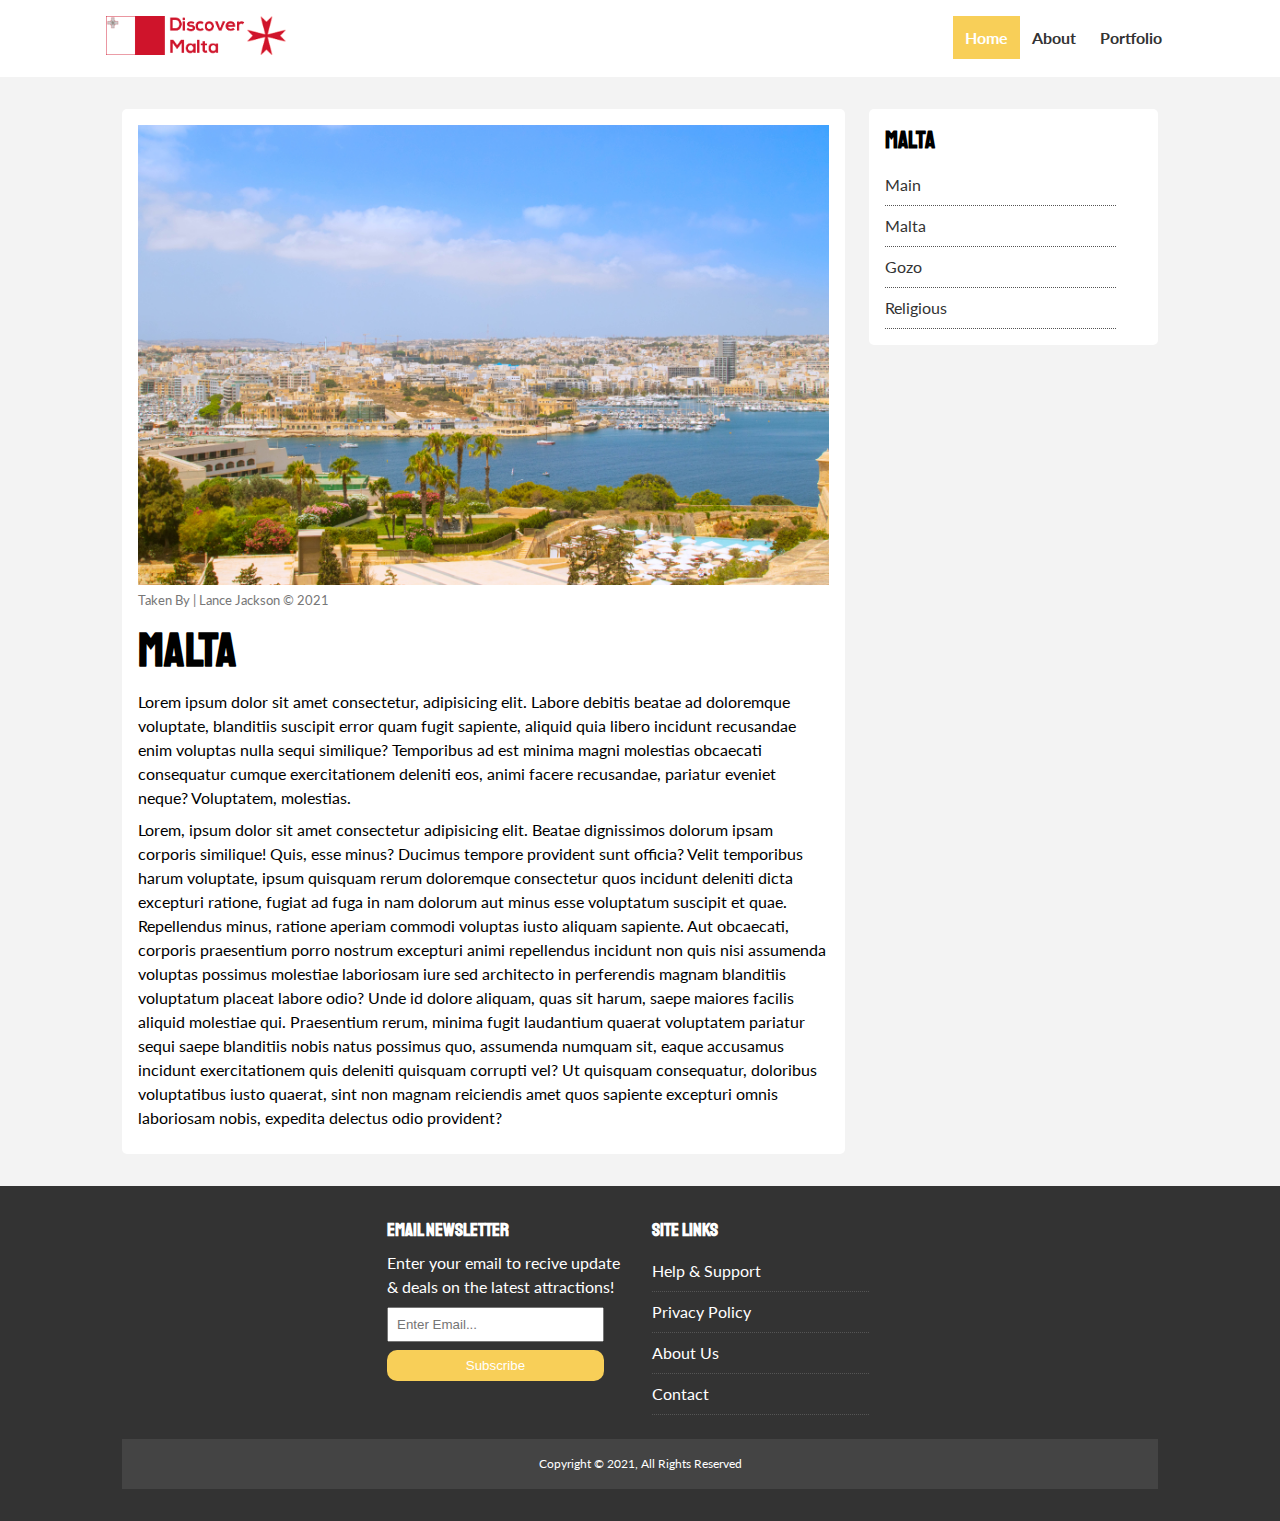
<file: main.html>
<!DOCTYPE html>
<html lang="en">
<head>
  <meta charset="UTF-8">
  <meta name="viewport" content="width=device-width, initial-scale=1.0">
  <meta http-equiv="X-UA-Compatible" content="ie=edge">
  <link rel="stylesheet" href="https://use.fontawesome.com/releases/v5.6.3/css/all.css" integrity="sha384-UHRtZLI+pbxtHCWp1t77Bi1L4ZtiqrqD80Kn4Z8NTSRyMA2Fd33n5dQ8lWUE00s/" crossorigin="anonymous">
  <link href="https://fonts.googleapis.com/css?family=Lato|Staatliches" rel="stylesheet">
  <link rel="stylesheet" href="css/style.css">
  <link rel="stylesheet" media="screen and (max-width: 768px)" href="css/mobile.css">
  <link rel="shortcut icon" type="image/x-icon" href="favicon.ico">
  <title>NewsGrid | Latest News</title>
</head>
<body>
  <nav id="main-nav">
    <div class="container">
        <a href="index.html"> <img src="img/logo.png" alt="NewsGrid" class="logo"> </a>
      <div class="social">
        <a href="http://facebook.com" target="_blank"><i class="fab fa-facebook fa-2x"></i></a>
        <a href="http://twitter.com" target="_blank"><i class="fab fa-twitter fa-2x"></i></a>
        <a href="http://instagram.com" target="_blank"><i class="fab fa-instagram fa-2x"></i></a>
        <a href="http://youtube.com" target="_blank"><i class="fab fa-youtube fa-2x"></i></a>
      </div>
      <ul>
        <li><a class="current" href="index.html">Home</a></li>
        <li><a href="about.html">About</a></li>
        <li><a href="../index.html">Portfolio</a></li>
      </ul>
    </div>
  </nav>

  <section id="article">
    <div class="container">
      <div class="page-container">
        <article class="card">
          <img src="img/articles/main.jpg" alt="">
          <p class="photo-credits"> Taken By | Lance Jackson &copy; 2021</p>
          <h1 class="l-heading">Malta</h1>
          <p>Lorem ipsum dolor sit amet consectetur, adipisicing elit. Labore debitis beatae ad doloremque voluptate, blanditiis suscipit error quam fugit sapiente, aliquid quia libero incidunt recusandae enim voluptas nulla sequi similique? Temporibus ad est minima magni molestias obcaecati consequatur cumque exercitationem deleniti eos, animi facere recusandae, pariatur eveniet neque? Voluptatem, molestias.</p>
          <p>Lorem, ipsum dolor sit amet consectetur adipisicing elit. Beatae dignissimos dolorum ipsam corporis similique! Quis, esse minus? Ducimus tempore provident sunt officia? Velit temporibus harum voluptate, ipsum quisquam rerum doloremque consectetur quos incidunt deleniti dicta excepturi ratione, fugiat ad fuga in nam dolorum aut minus esse voluptatum suscipit et quae. Repellendus minus, ratione aperiam commodi voluptas iusto aliquam sapiente. Aut obcaecati, corporis praesentium porro nostrum excepturi animi repellendus incidunt non quis nisi assumenda voluptas possimus molestiae laboriosam iure sed architecto in perferendis magnam blanditiis voluptatum placeat labore odio? Unde id dolore aliquam, quas sit harum, saepe maiores facilis aliquid molestiae qui. Praesentium rerum, minima fugit laudantium quaerat voluptatem pariatur sequi saepe blanditiis nobis natus possimus quo, assumenda numquam sit, eaque accusamus incidunt exercitationem quis deleniti quisquam corrupti vel? Ut quisquam consequatur, doloribus voluptatibus iusto quaerat, sint non magnam reiciendis amet quos sapiente excepturi omnis laboriosam nobis, expedita delectus odio provident?</p>
        </article>

        <aside id="categories" class="card">
          <h2>Malta</h2>
          <ul class="list">
            <li><a href="main.html"><i class="fas fa-chevron-right"></i> Main</a></li>
            <li><a href="article1.html"><i class="fas fa-chevron-right"></i> Malta</a></li>
            <li><a href="article2.html"><i class="fas fa-chevron-right"></i> Gozo</a></li>
            <li><a href="religion.html#"><i class="fas fa-chevron-right"></i> Religious</a></li>
          </ul>
        </aside>

      </div>
    </div>
  </section>

  <!-- Footer -->
  <footer id="main-footer" class="py-2">
    <div class="container footer-container">
      <div class="newsletter">
        <h3>Email Newsletter</h3>
        <p>Enter your email to recive update & deals on the latest attractions!</p>
        <form>
          <input type="email" placeholder="Enter Email...">
          <input type="submit" value="Subscribe" class="btn btn-primary">
        </form>
      </div>
      <div>
        <h3>Site Links</h3>
        <ul class="list">
          <li><a href="#">Help & Support</a></li>
          <li><a href="#">Privacy Policy</a></li>
          <li><a href="#">About Us</a></li>
          <li><a href="#">Contact</a></li>
        </ul>
      </div>
      <div>
        <p>
          Copyright &copy; 2021, All Rights Reserved
        </p>
      </div>
    </div>
  </footer>

</body>
</html>
</file>
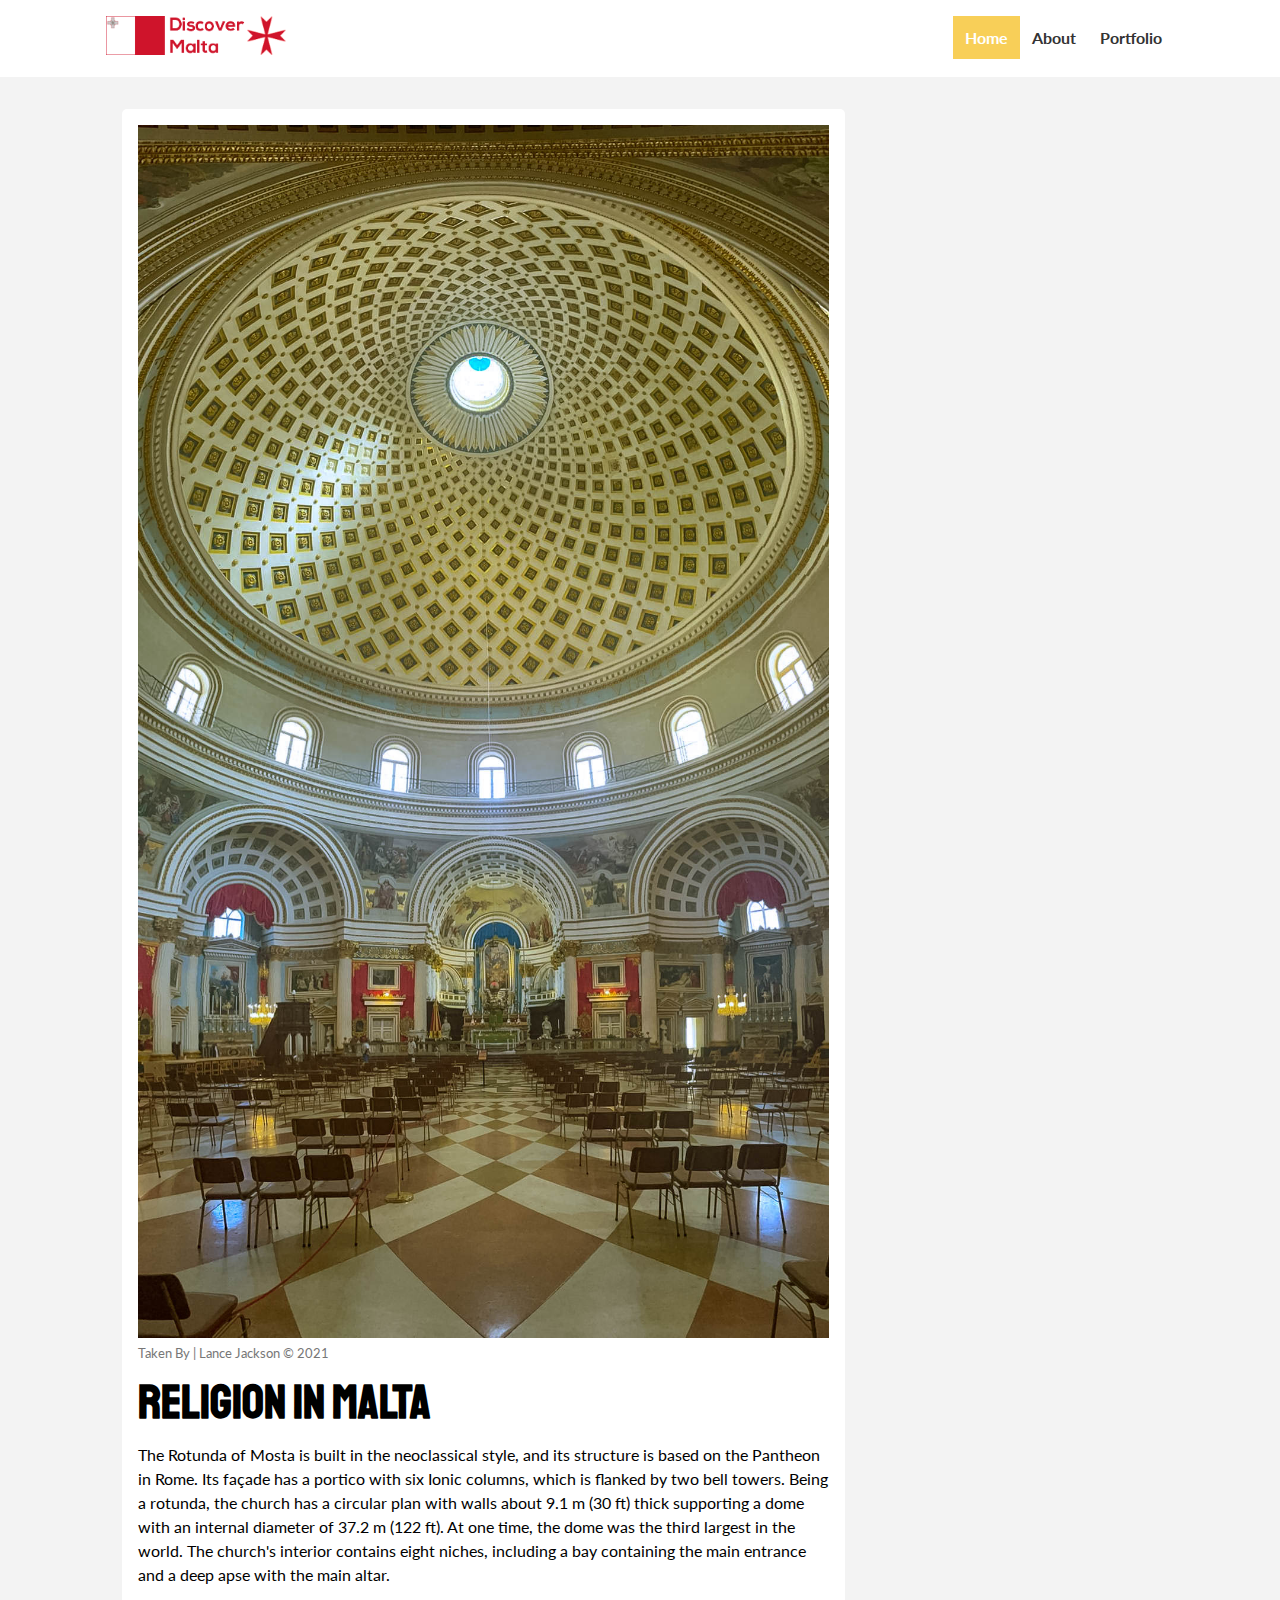
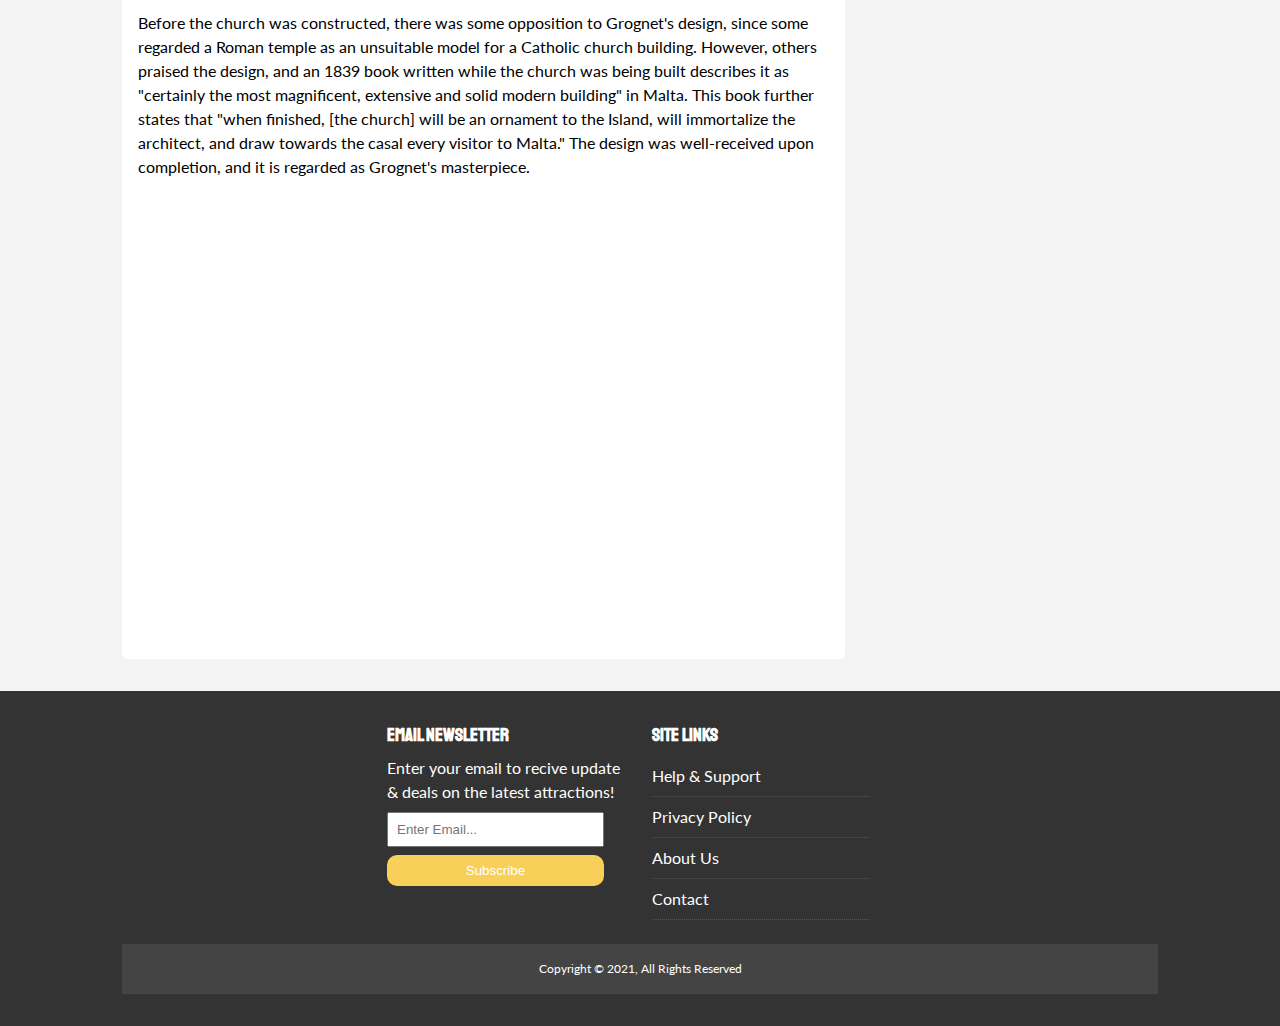
<file: religion.html>
<!DOCTYPE html>
<html lang="en">
<head>
  <meta charset="UTF-8">
  <meta name="viewport" content="width=device-width, initial-scale=1.0">
  <meta http-equiv="X-UA-Compatible" content="ie=edge">
  <link rel="stylesheet" href="https://use.fontawesome.com/releases/v5.6.3/css/all.css" integrity="sha384-UHRtZLI+pbxtHCWp1t77Bi1L4ZtiqrqD80Kn4Z8NTSRyMA2Fd33n5dQ8lWUE00s/" crossorigin="anonymous">
  <link href="https://fonts.googleapis.com/css?family=Lato|Staatliches" rel="stylesheet">
  <link rel="stylesheet" href="css/style.css">
  <link rel="stylesheet" media="screen and (max-width: 768px)" href="css/mobile.css">
  <link rel="shortcut icon" type="image/x-icon" href="favicon.ico">
  <title>NewsGrid | Latest News</title>
</head>
<body>
  <nav id="main-nav">
    <div class="container">
        <a href="index.html"> <img src="img/logo.png" alt="NewsGrid" class="logo"> </a>
      <div class="social">
        <a href="http://facebook.com" target="_blank"><i class="fab fa-facebook fa-2x"></i></a>
        <a href="http://twitter.com" target="_blank"><i class="fab fa-twitter fa-2x"></i></a>
        <a href="http://instagram.com" target="_blank"><i class="fab fa-instagram fa-2x"></i></a>
        <a href="http://youtube.com" target="_blank"><i class="fab fa-youtube fa-2x"></i></a>
      </div>
      <ul>
        <li><a class="current" href="index.html">Home</a></li>
        <li><a href="about.html">About</a></li>
        <li><a href="../index.html">Portfolio</a></li>
      </ul>
    </div>
  </nav>

  <section id="article">
    <div class="container">
      <div class="page-container">
        <article class="card">
          <img src="img/articles/reli.jpg" alt="">
          <p class="photo-credits"> Taken By | Lance Jackson &copy; 2021</p>
          <h1 class="l-heading">Religion In Malta</h1>
          <p>The Rotunda of Mosta is built in the neoclassical style, and its structure is based on the Pantheon in Rome. Its façade has a portico with six Ionic columns, which is flanked by two bell towers. Being a rotunda, the church has a circular plan with walls about 9.1 m (30 ft) thick supporting a dome with an internal diameter of 37.2 m (122 ft). At one time, the dome was the third largest in the world. The church's interior contains eight niches, including a bay containing the main entrance and a deep apse with the main altar.
            <br>
            <br>
            Before the church was constructed, there was some opposition to Grognet's design, since some regarded a Roman temple as an unsuitable model for a Catholic church building. However, others praised the design, and an 1839 book written while the church was being built describes it as "certainly the most magnificent, extensive and solid modern building" in Malta. This book further states that "when finished, [the church] will be an ornament to the Island, will immortalize the architect, and draw towards the casal every visitor to Malta." The design was well-received upon completion, and it is regarded as Grognet's masterpiece.</p>
          <iframe class="map" src="https://www.google.com/maps/embed?pb=!1m18!1m12!1m3!1d3231.5198564783545!2d14.423747315693156!3d35.90977348014172!2m3!1f0!2f0!3f0!3m2!1i1024!2i768!4f13.1!3m3!1m2!1s0x130e4fd4b4f39b85%3A0xa27628ed83c914db!2sMosta%20Rotunda!5e0!3m2!1sen!2sus!4v1628362498892!5m2!1sen!2sus" width="600" height="450" style="border:0;" allowfullscreen="" loading="lazy"></iframe>
        </article>

      </div>
    </div>
  </section>

  <!-- Footer -->
  <footer id="main-footer" class="py-2">
    <div class="container footer-container">
      <div class="newsletter">
        <h3>Email Newsletter</h3>
        <p>Enter your email to recive update & deals on the latest attractions!</p>
        <form>
          <input type="email" placeholder="Enter Email...">
          <input type="submit" value="Subscribe" class="btn btn-primary">
        </form>
      </div>
      <div>
        <h3>Site Links</h3>
        <ul class="list">
          <li><a href="#">Help & Support</a></li>
          <li><a href="#">Privacy Policy</a></li>
          <li><a href="#">About Us</a></li>
          <li><a href="#">Contact</a></li>
        </ul>
      </div>
      <div>
        <p>
          Copyright &copy; 2021, All Rights Reserved
        </p>
      </div>
    </div>
  </footer>

</body>
</html>
</file>
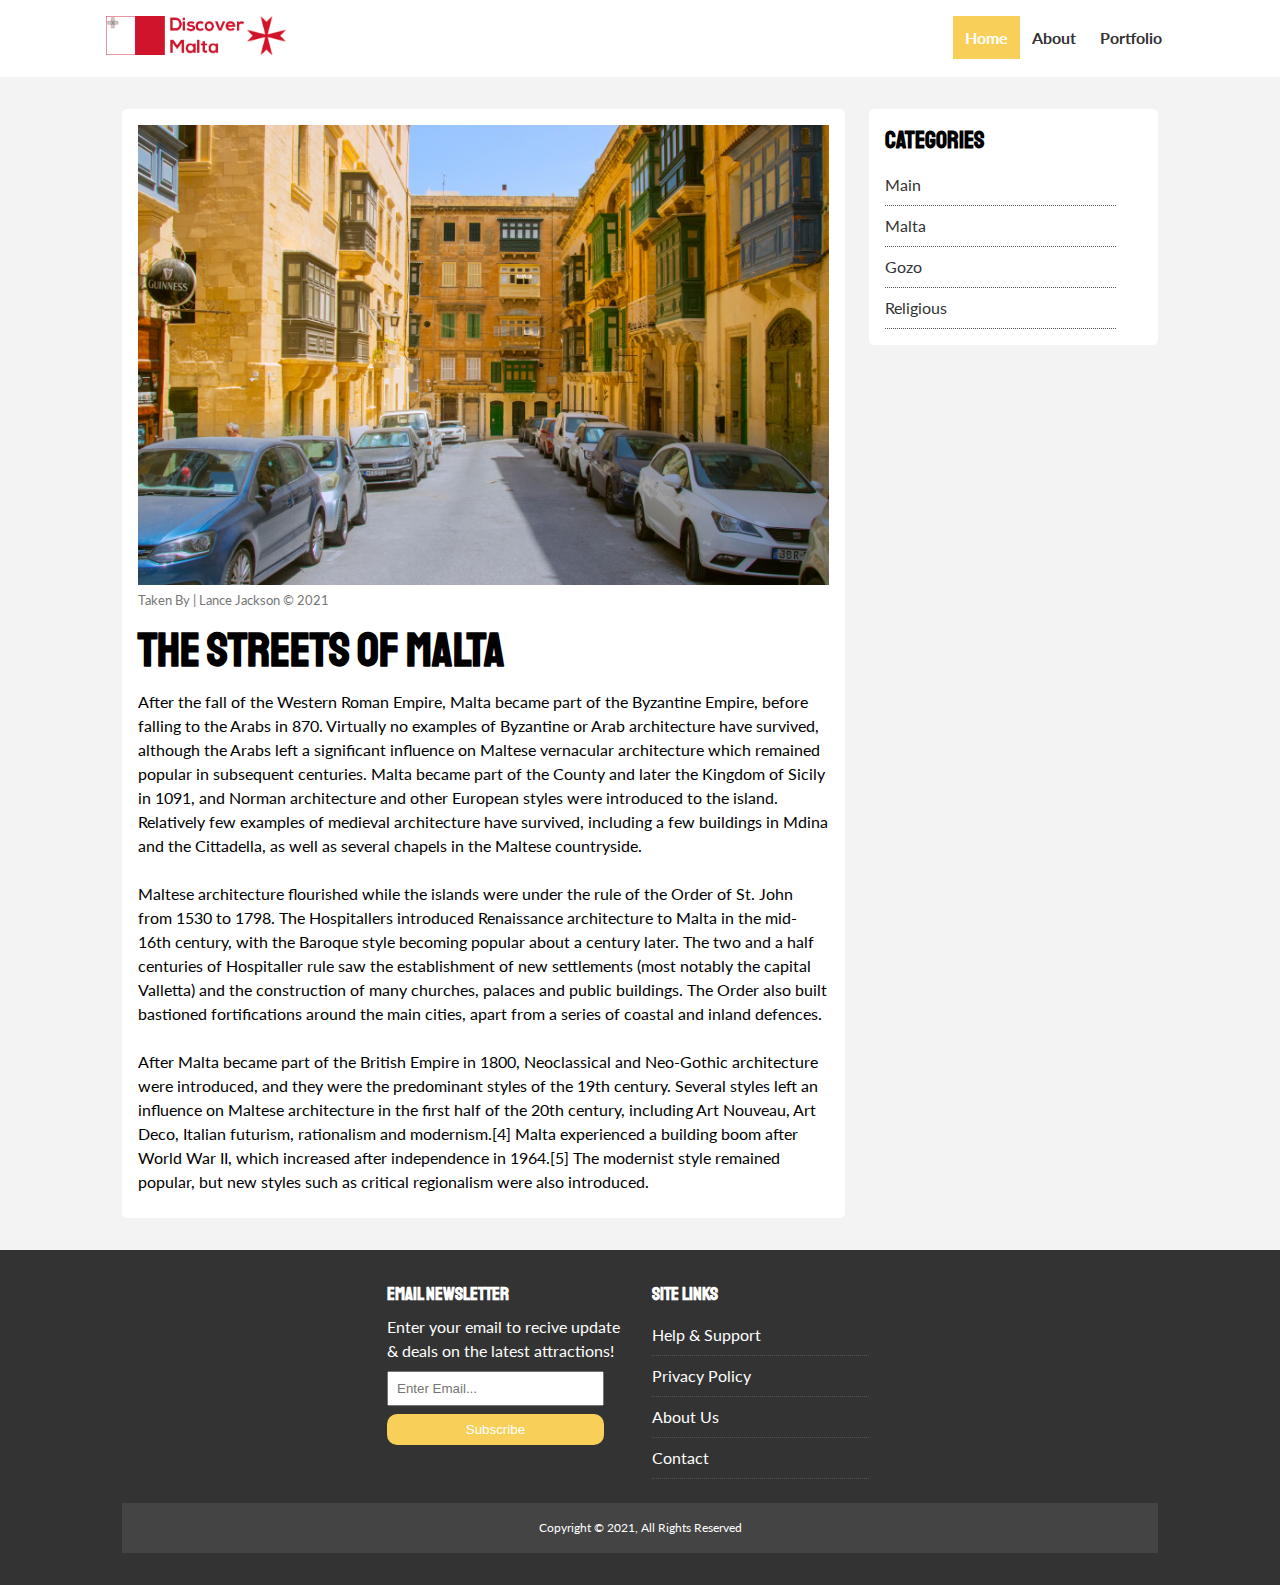
<file: streets.html>
<!DOCTYPE html>
<html lang="en">
<head>
  <meta charset="UTF-8">
  <meta name="viewport" content="width=device-width, initial-scale=1.0">
  <meta http-equiv="X-UA-Compatible" content="ie=edge">
  <link rel="stylesheet" href="https://use.fontawesome.com/releases/v5.6.3/css/all.css" integrity="sha384-UHRtZLI+pbxtHCWp1t77Bi1L4ZtiqrqD80Kn4Z8NTSRyMA2Fd33n5dQ8lWUE00s/" crossorigin="anonymous">
  <link href="https://fonts.googleapis.com/css?family=Lato|Staatliches" rel="stylesheet">
  <link rel="stylesheet" href="css/style.css">
  <link rel="stylesheet" media="screen and (max-width: 768px)" href="css/mobile.css">
  <link rel="shortcut icon" type="image/x-icon" href="favicon.ico">
  <title>NewsGrid | Latest News</title>
</head>
<body>
  <nav id="main-nav">
    <div class="container">
        <a href="index.html"> <img src="img/logo.png" alt="NewsGrid" class="logo"> </a>
      <div class="social">
        <a href="http://facebook.com" target="_blank"><i class="fab fa-facebook fa-2x"></i></a>
        <a href="http://twitter.com" target="_blank"><i class="fab fa-twitter fa-2x"></i></a>
        <a href="http://instagram.com" target="_blank"><i class="fab fa-instagram fa-2x"></i></a>
        <a href="http://youtube.com" target="_blank"><i class="fab fa-youtube fa-2x"></i></a>
      </div>
      <ul>
        <li><a class="current" href="index.html">Home</a></li>
        <li><a href="about.html">About</a></li>
        <li><a href="../index.html">Portfolio</a></li>
      </ul>
    </div>
  </nav>

  <section id="article">
    <div class="container">
      <div class="page-container">
        <article class="card">
          <img src="img/articles/streets.jpg" alt="">
          <p class="photo-credits"> Taken By | Lance Jackson &copy; 2021</p>
          <h1 class="l-heading">The Streets Of Malta</h1>
          <p>After the fall of the Western Roman Empire, Malta became part of the Byzantine Empire, before falling to the Arabs in 870. Virtually no examples of Byzantine or Arab architecture have survived, although the Arabs left a significant influence on Maltese vernacular architecture which remained popular in subsequent centuries. Malta became part of the County and later the Kingdom of Sicily in 1091, and Norman architecture and other European styles were introduced to the island. Relatively few examples of medieval architecture have survived, including a few buildings in Mdina and the Cittadella, as well as several chapels in the Maltese countryside.
            <br>
            <br>
            Maltese architecture flourished while the islands were under the rule of the Order of St. John from 1530 to 1798. The Hospitallers introduced Renaissance architecture to Malta in the mid-16th century, with the Baroque style becoming popular about a century later. The two and a half centuries of Hospitaller rule saw the establishment of new settlements (most notably the capital Valletta) and the construction of many churches, palaces and public buildings. The Order also built bastioned fortifications around the main cities, apart from a series of coastal and inland defences.
            <br>
            <br>
            After Malta became part of the British Empire in 1800, Neoclassical and Neo-Gothic architecture were introduced, and they were the predominant styles of the 19th century. Several styles left an influence on Maltese architecture in the first half of the 20th century, including Art Nouveau, Art Deco, Italian futurism, rationalism and modernism.[4] Malta experienced a building boom after World War II, which increased after independence in 1964.[5] The modernist style remained popular, but new styles such as critical regionalism were also introduced.</p>
        </article>

        <aside id="categories" class="card">
          <h2>Categories</h2>
          <ul class="list">
            <li><a href="main.html"><i class="fas fa-chevron-right"></i> Main</a></li>
            <li><a href="article1.html"><i class="fas fa-chevron-right"></i> Malta</a></li>
            <li><a href="article2.html"><i class="fas fa-chevron-right"></i> Gozo</a></li>
            <li><a href="religion.html#"><i class="fas fa-chevron-right"></i> Religious</a></li>
          </ul>
        </aside>

      </div>
    </div>
  </section>

  <!-- Footer -->
  <footer id="main-footer" class="py-2">
    <div class="container footer-container">
      <div class="newsletter">
        <h3>Email Newsletter</h3>
        <p>Enter your email to recive update & deals on the latest attractions!</p>
        <form>
          <input type="email" placeholder="Enter Email...">
          <input type="submit" value="Subscribe" class="btn btn-primary">
        </form>
      </div>
      <div>
        <h3>Site Links</h3>
        <ul class="list">
          <li><a href="#">Help & Support</a></li>
          <li><a href="#">Privacy Policy</a></li>
          <li><a href="#">About Us</a></li>
          <li><a href="#">Contact</a></li>
        </ul>
      </div>
      <div>
        <p>
          Copyright &copy; 2021, All Rights Reserved
        </p>
      </div>
    </div>
  </footer>

</body>
</html>
</file>
<file: css/style.css>
:root {
  --primary-color: #f8cf58;
  --secondary-color: #53e3d0;
  --light-color: #f3f3f3;
  --dark-color: #333;
  --max-width: 1100px;
}

.category {
  --general-color: #53e3d0;
  --malta-color: #6ef089;
  --gozo-color: #62b3de;
}

* {
  margin: 0;
  padding: 0;
  box-sizing: border-box;
}

body {
  font-family: "Lato", sans-serif;
  line-height: 1.5;
  background: var(--light-color);
}

a {
  color: #333;
  text-decoration: none;
}

ul {
  list-style: none;
}

p {
  margin: 0.5rem 0;
}

img {
  width: 100%;
}

h1,
h2,
h3,
h4,
h5,
h6 {
  font-family: "Staatliches", cursive;
  margin-bottom: 0.55rem;
  line-height: 1.3;
}

/* Utility */
.container {
  max-width: var(--max-width);
  margin: auto;
  padding: 0 2rem;
  overflow: hidden;
}

.category {
  display: inline-block;
  color: #fff;
  font-size: 0.55rem;
  text-transform: uppercase;
  padding: 0.4rem 0.6rem;
  border-radius: 15px;
  margin-bottom: 0.5rem;
}

.category-general {
  background: var(--general-color);
}
.category-gozo {
  background: var(--gozo-color);
}
.category-malta {
  background: var(--malta-color);
}

.btn {
  display: inline-block;
  border: none;
  background: var(--dark-color);
  color: #fff;
  padding: 0.5rem 1.5rem;
  border-radius: 10px;
}

.btn-light {
  background: var(--light-color);
}
.btn-primary {
  background: var(--primary-color);
}
.btn-secondary {
  background: var(--secondary-color);
}

.btn-block {
  display: block;
  width: 100%;
  text-align: center;
}

.btn:hover {
  background-color: var(--secondary-color);
  transition: 0.8s;
}

.card {
  background: #fff;
  padding: 1rem;
  border-radius: 5px;
}

.title-light:hover {
  color: var(--primary-color);
  transition: 0.5s;
}
.title-dark:hover {
  color: var(--dark-color);
  transition: 0.5s;
}

.bg-dark {
  background: var(--dark-color);
  color: #fff;
}

.bg-primary {
  background: var(--primary-color);
  color: #fff;
}

.bg-secondary {
  background: var(--secondary-color);
  color: #fff;
}

.bg-dark h1,
.bg-dark h2,
.bg-dark h3,
.bg-dark a,
.bg-primary h1,
.bg-primary h2,
.bg-primary h3,
.bg-primary a,
.bg-secondary h1,
.bg-secondary h2,
.bg-secondary h3,
.bg-secondary a {
  color: #fff;
}

.py-1 {
  padding: 1.5rem 0;
}
.py-2 {
  padding: 2rem 0;
}
.py-3 {
  padding: 3rem 0;
}
.p-1 {
  padding: 1.5rem;
}
.p-2 {
  padding: 2rem;
}
.p-3 {
  padding: 3rem;
}

.l-heading {
  font-size: 3rem;
}

.list li {
  padding: 0.5rem 0;
  border-bottom: #555 dotted 1px;
  width: 90%;
}

.list li a:hover {
  color: var(--primary-color) !important;
}

/* Inner page grid container */
.page-container {
  display: grid;
  grid-template-columns: 5fr 2fr;
  margin: 2rem 0;
  grid-gap: 1.5rem;
}

.page-container > *:first-child {
  grid-row: 1 / span 3;
}

.photo-credits {
  font-size: 0.8rem;
  color: #777;
  padding-top: 0;
  margin-top: 0;
}

/* .header-down-arrow {
  display: flex;
  animation: pulse 2s 3s ease-out infinite;
  position: absolute;
  bottom: 6vh;
  left: 40%;
  z-index: 10;
} */

.chevron-down {
  animation: fade-down-up 1.3s 1.3s ease-in-out reverse;
  animation-iteration-count: infinite;
  opacity: 0;
  width: 7vw;
  height: 7vh;
  /* justify-self: center; */
  width: 100%;
  margin-top: 200px;
  color: #fff;
}
@keyframes fade-down-up {
  0% {
    opacity: 1;
    transform: translateY(2rem);
  }
  50% {
    opacity: 1;
    transform: none;
  }
  100% {
    opacity: 1;
    transform: translateY(2rem);
  }
}

.main {
  color: #fff;
  /* font-size: 1000%; */
  font-family: "lato";
  font-size: 20vw;
  opacity: 0.8;
  padding-left: 15px;
  font-weight: 100;
}

/* Navigation */
#main-nav {
  background: #fff;
  position: sticky;
  top: 0;
  z-index: 2;
}

#main-nav .container {
  display: grid;
  grid-template-columns: 6fr 3fr 2fr;
  padding: 1rem;
  align-items: center;
}

#main-nav .logo {
  width: 180px;
}

#main-nav ul {
  justify-self: end;
  display: flex;
}

#main-nav ul li a {
  padding: 0.75rem;
  font-weight: bold;
}

#main-nav ul li a.current {
  background: var(--primary-color);
  color: #fff;
}

#main-nav ul li a:hover {
  background: var(--light-color);
  color: var(--dark-color);
}

#main-nav .social {
  justify-self: center;
}

#main-nav .social i {
  color: #cf142b;
  margin-right: 0.5rem;
}

/* Showcase */
#showcase {
  color: #fff;
  background: #333;
  padding: 2rem;
  position: relative;
}

#showcase:before {
  content: "";
  background: url("../img/featured.jpg") no-repeat center center/cover;
  position: absolute;
  top: 0;
  left: 0;
  width: 100%;
  height: 100%;
  opacity: 0.7;
}

#showcase .showcase-container {
  display: grid;
  grid-template-columns: repeat(1fr);
  justify-content: center;
  align-items: center;
  height: 85vh;
}

#showcase .showcase-content {
  z-index: 1;
  align-items: center;
  justify-content: center;
}

#showcase .showcase-content p {
  margin-bottom: 1rem;
}

/* Home Articles */
#home-articles .articles-container {
  display: grid;
  grid-template-columns: repeat(3, 1fr);
  grid-gap: 0.5rem;
}

#home-articles .articles-container > *:first-child,
#home-articles .articles-container > *:last-child {
  display: grid;
  grid-template-columns: repeat(2, 1fr);
  grid-gap: 1rem;
  align-items: center;
  grid-column: 1 / span 2;
}

#home-articles .articles-container > *:last-child {
  grid-column: 2 / span 2;
}

#article .meta {
  display: flex;
  justify-content: space-between;
  align-items: center;
  background: #eee;
  padding: 0.5rem;
}

#article .meta .category {
  margin-top: 0.4rem;
}

/* Footer */
#main-footer {
  background: var(--dark-color);
  color: #fff;
}

#main-footer img {
  width: 150px;
}

#main-footer a {
  color: #fff;
}

#main-footer .footer-container {
  display: grid;
  grid-template-columns: repeat(4, 1fr);
  grid-gap: 1.5rem;
}

.newsletter {
  grid-column: 2 / span 1;
}

#main-footer .footer-container > *:last-child {
  background: #444;
  grid-column: 1 / span 4;
  padding: 0.5rem;
  text-align: center;
  font-size: 0.75rem;
}

#main-footer .footer-container input[type="email"] {
  width: 90%;
  padding: 0.5rem;
  margin-bottom: 0.5rem;
}

#main-footer .footer-container input[type="submit"] {
  width: 90%;
}
.map {
  width: 100%;
}
.footer-map {
  width: 100%;
}
</file>
<file: css/mobile.css>
/* Navigation */
#main-nav .social {
  display: none;
}

#main-nav .container {
  grid-template-columns: 1fr;
  grid-gap: 1.2rem;
  text-align: center;
}

#main-nav ul,
#main-nav .logo {
  justify-self: center;
}

#main-nav ul li a {
  padding: 0.5rem;
}

#home-articles .articles-container {
  grid-template-columns: repeat(2, 1fr);
}

#home-articles .articles-container > *:first-child,
#home-articles .articles-container > *:last-child {
  grid-template-columns: 1fr;
  grid-column: 1;
}

@media (max-width: 600px) {
  /* Stack Grid Items */
  #showcase .showcase-container,
  #home-articles .articles-container,
  #main-footer .footer-container {
    grid-template-columns: 1fr;
  }

  #main-footer .footer-container > *:last-child {
    grid-column: 1;
  }

  #main-footer .footer-container > *:first-child,
  #main-footer .footer-container > *:nth-child(2) {
    border-bottom: #444 dotted 1px;
    padding-bottom: 1rem;
  }

  .page-container {
    grid-template-columns: 1fr;
    text-align: center;
  }

  .page-container > *:first-child {
    grid-row: 1;
  }

  .l-heading {
    font-size: 2rem;
  }
  @keyframes fade-down-up {
    0% {
      opacity: 0;
      transform: translateY(6rem);
    }
    100% {
      opacity: 1;
      transform: none;
    }
  }
  #showcase .showcase-container {
    justify-content: center;
    align-items: center;
    height: 78vh;
  }
}
</file>
